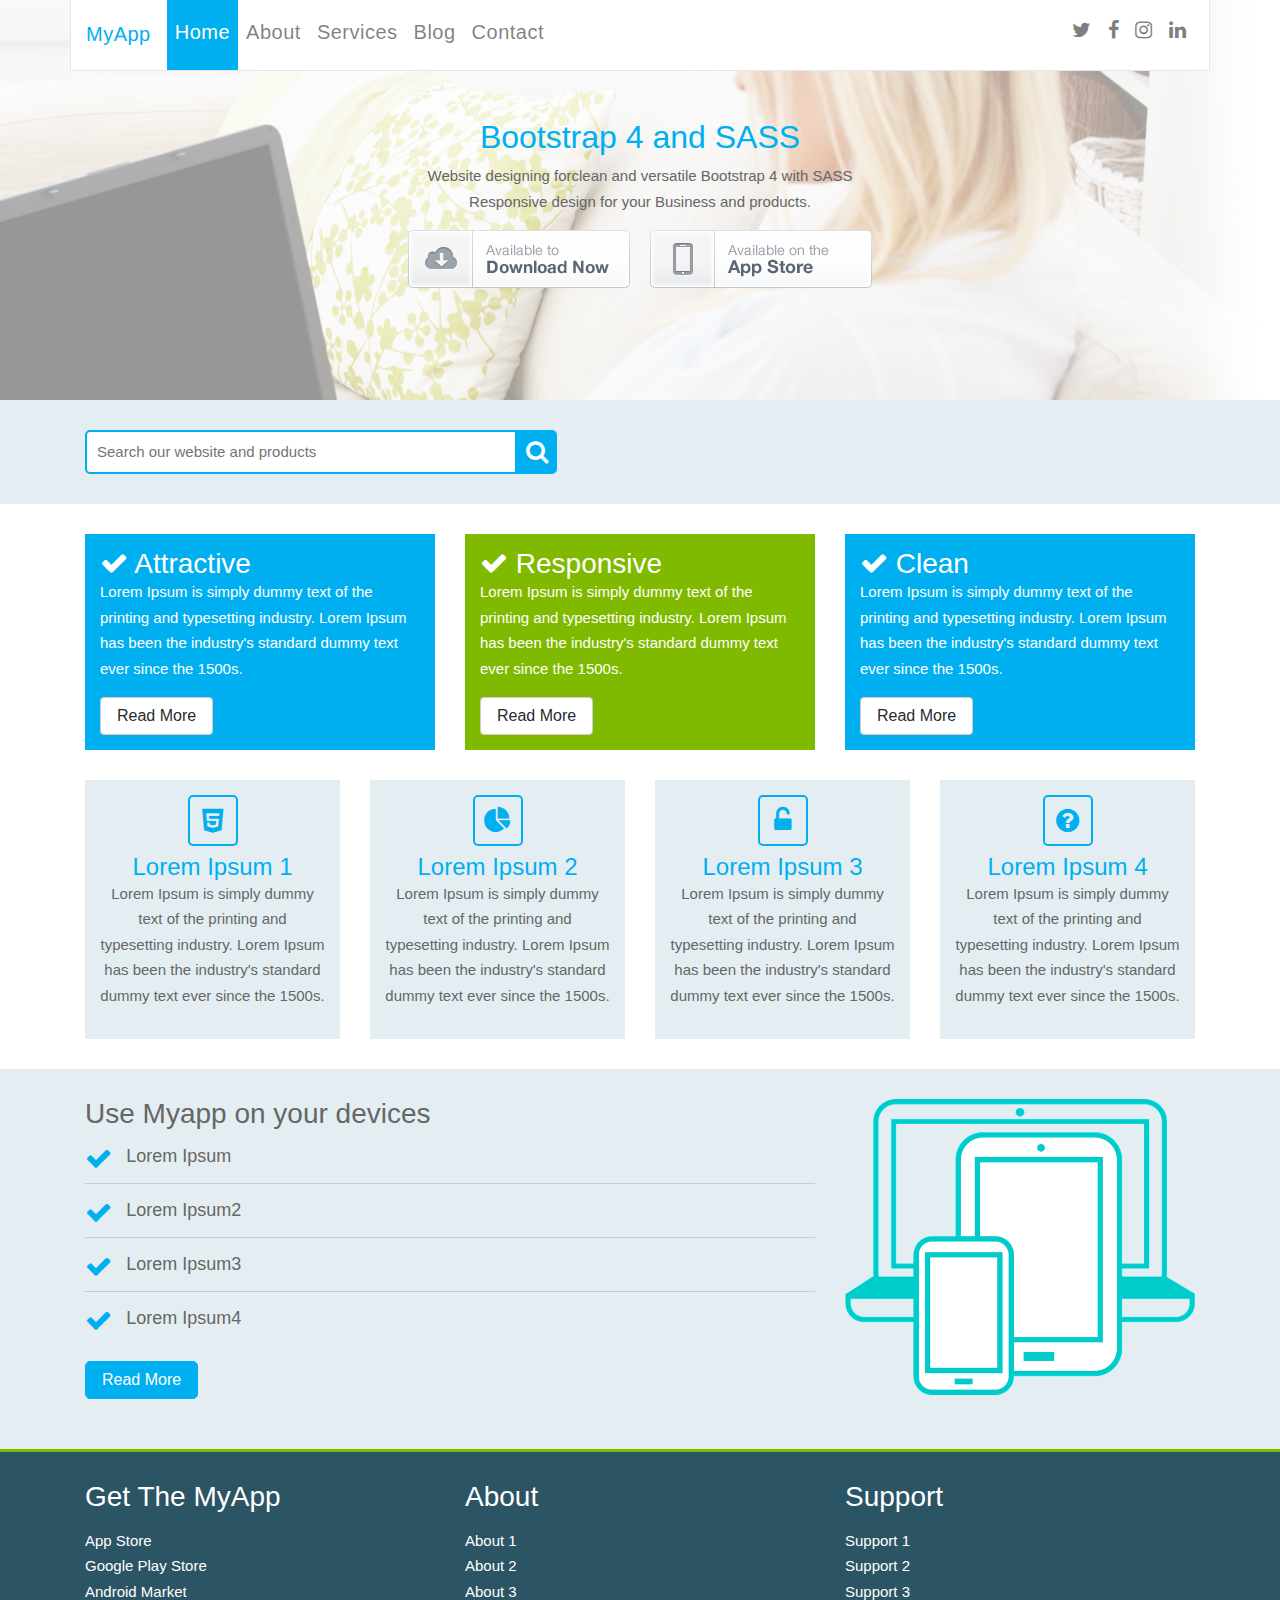
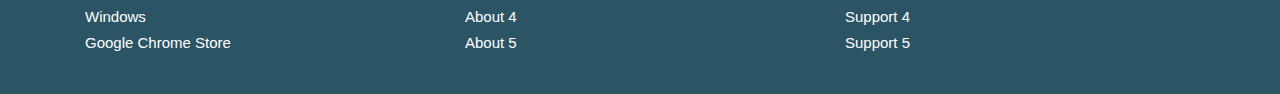
<file: index.html>
<!DOCTYPE html>
<html lang="en">
<head>
    <meta charset="UTF-8">
    <title>MyApp</title>
    <link rel="stylesheet" href="css/bootstrap.min.css">
    <link rel="stylesheet" href="css/font-awesome.css">
    <link rel="stylesheet" href="css/app.css">
</head>
<body>
    <header>
        <nav class="navbar navbar-toggleable-md navbar-light bg-faded fixed-top">
            <div class="container">
                <button class="navbar-toggler navbar-toggler-right" type="button" data-toggle="collapse" data-target="#navbarTogglerDemo02" aria-controls="navbarTogglerDemo02" aria-expanded="false" aria-label="Toggle navigation">
                    <span class="navbar-toggler-icon"></span>
                </button>
                <h1 class="navbar-brand"><a href="index.html">MyApp</a></h1>
                <div class="collapse navbar-collapse" id="navbarTogglerDemo02">
                    <ul class="navbar-nav mr-auto mt-2 mt-md-0">
                      <li class="nav-item active">
                        <a class="nav-link" href="index.html">Home</a>
                      </li>
                      <li class="nav-item">
                        <a class="nav-link" href="about.html">About</a>
                      </li>
                      <li class="nav-item">
                        <a class="nav-link" href="services.html">Services</a>
                      </li>
                      <li class="nav-item">
                        <a class="nav-link" href="blog.html">Blog</a>
                      </li>
                      <li class="nav-item">
                        <a class="nav-link" href="contact.html">Contact</a>
                      </li>
                    </ul>
                    <ul class="nav navbar-nav navbar-sub pull-right-md social-icons">
                        <li class="nav-item social-icon">
                            <a class="nav-link" href="#"><i class="fa fa-twitter" aria-hidden="true"></i></a>
                        </li>
                        <li class="nav-item social-icon">
                            <a class="nav-link" href="#"><i class="fa fa-facebook" aria-hidden="true"></i></a>
                        </li>
                        <li class="nav-item social-icon">
                            <a class="nav-link" href="#"><i class="fa fa-instagram" aria-hidden="true"></i></a>
                        </li>
                        <li class="nav-item social-icon">
                            <a class="nav-link" href="#"><i class="fa fa-linkedin" aria-hidden="true"></i></a>
                        </li>
                    </ul>
                  </div>
            </div>
        </nav>
    </header>
    
    <section class="banner-section">
        <div class="container banner-content text-center">
            <h2 class="mb-2">Bootstrap 4 and SASS</h2>
            <p>Website designing forclean and versatile Bootstrap 4 with SASS<br/>
               Responsive design for your Business and products.
            </p>
            <div class="download">
                <a href="#" class="mr-3"><img src="img/download-btn.png" alt="download"></a>
                <a href="#"><img src="img/download-btn-appstore.png" alt="download"></a>
            </div>
        </div>
    </section>
    
    <section class="search section-light">
        <div class="container">
            <div class="row">
                <div class="col-xs-12 col-md-9 col-lg-6">
                    <form class="search-form">
                        <input type="search" placeholder="Search our website and products" class="form-element-border br-t-l" /><button type="submit" value=" " class="text-center form-element-border br-b-r"><i class="fa fa-search fa-3" aria-hidden="true"></i></button>
                    </form>
                </div>
                <div class="col-xs-12 col-md-3 col-lg-6">
                </div>
            </div>
        </div>
    </section>
    
    <section class="features">
        <div class="container">
            <div class="row">
                <div class="col-md-4">
                    <div class="block block-primary">
                        <h3><i class="fa fa-check" aria-hidden="true"></i> Attractive</h3>
                        <p>Lorem Ipsum is simply dummy text of the printing and typesetting industry. Lorem Ipsum has been the industry's standard dummy text ever since the 1500s.</p>
                        <a href="#" class="btn btn-secondary">Read More</a>
                    </div>
                </div>
                <div class="col-md-4">
                    <div class="block block-secondary">
                        <h3><i class="fa fa-check" aria-hidden="true"></i> Responsive</h3>
                        <p>Lorem Ipsum is simply dummy text of the printing and typesetting industry. Lorem Ipsum has been the industry's standard dummy text ever since the 1500s.</p>
                        <a href="#" class="btn btn-secondary">Read More</a>
                    </div>
                </div>
                <div class="col-md-4">
                    <div class="block block-primary">
                        <h3><i class="fa fa-check" aria-hidden="true"></i> Clean</h3>
                        <p>Lorem Ipsum is simply dummy text of the printing and typesetting industry. Lorem Ipsum has been the industry's standard dummy text ever since the 1500s.</p>
                        <a href="#" class="btn btn-secondary">Read More</a>
                    </div>
                </div>
            </div>
        </div>
    </section>
    
    <section class="features text-center no-pad-top">
        <div class="container">
            <div class="row">
                <div class="col-md-6 col-lg-3">
                   <div class="block block-light">
                        <i class="fa fa-html5 fa-primary fa-rounded fa-4 mb-2" aria-hidden="true"></i>
                        <h4 class="heading-primary">Lorem Ipsum 1</h4>
                        <p>Lorem Ipsum is simply dummy text of the printing and typesetting industry. Lorem Ipsum has been the industry's standard dummy text ever since the 1500s.</p>
                    </div>
                </div>
                <div class="col-md-6 col-lg-3">
                   <div class="block block-light">
                        <i class="fa fa-pie-chart fa-primary fa-rounded fa-4 mb-2" aria-hidden="true"></i>
                        <h4 class="heading-primary">Lorem Ipsum 2</h4>
                        <p>Lorem Ipsum is simply dummy text of the printing and typesetting industry. Lorem Ipsum has been the industry's standard dummy text ever since the 1500s.</p>
                    </div>
                </div>
                <div class="col-md-6 col-lg-3">
                   <div class="block block-light">
                        <i class="fa fa-unlock-alt fa-primary fa-rounded fa-4 mb-2" aria-hidden="true"></i>
                        <h4 class="heading-primary">Lorem Ipsum 3</h4>
                        <p>Lorem Ipsum is simply dummy text of the printing and typesetting industry. Lorem Ipsum has been the industry's standard dummy text ever since the 1500s.</p>
                    </div>
                </div>
                <div class="col-md-6 col-lg-3">
                   <div class="block block-light">
                        <i class="fa fa-question-circle fa-primary fa-rounded fa-4 mb-2" aria-hidden="true"></i>
                        <h4 class="heading-primary">Lorem Ipsum 4</h4>
                        <p>Lorem Ipsum is simply dummy text of the printing and typesetting industry. Lorem Ipsum has been the industry's standard dummy text ever since the 1500s.</p>
                    </div>
                </div>
            </div>
        </div>
    </section>
    
    <section class="section-light extra-pad">
        <div class="container">
            <div class="row">
                <div class="col-md-8 mb-5 mb-md-0 featured-list">
                    <h3>Use Myapp on your devices</h3>
                    <ul class="list list-feature mb-3">
                        <li><i class="fa fa-check fa-primary fa-4" aria-hidden="true"></i> <span>Lorem Ipsum</span></li>
                        <li><i class="fa fa-check fa-primary fa-4" aria-hidden="true"></i> <span>Lorem Ipsum2</span></li>
                        <li><i class="fa fa-check fa-primary fa-4" aria-hidden="true"></i> <span>Lorem Ipsum3</span></li>
                        <li><i class="fa fa-check fa-primary fa-4" aria-hidden="true"></i> <span>Lorem Ipsum4</span></li>
                    </ul>
                    <a href="#" class="btn btn-primary">Read More</a>
                </div>
                <div class="col-md-4 text-center">
                    <span><img src="img/responsive-devices.png" alt="all devices" class="img-fluid device"></span>
                </div>
            </div>
        </div>
    </section>
    
    <footer class="section-dark">
        <div class="container">
            <div class="row">
                <div class="col-md-4 mb-4">
                    <h3 class="footer-heading">Get the MyApp</h3>
                    <ul class="footer-list">
                        <li><a href="#">App store</a></li>
                        <li><a href="#">Google play store</a></li>
                        <li><a href="#">Android Market</a></li>
                        <li><a href="#">Windows</a></li>
                        <li><a href="#">Google Chrome store</a></li>
                    </ul>
                </div>
                <div class="col-md-4 mb-4">
                    <h3 class="footer-heading">About</h3>
                    <ul class="footer-list">
                        <li><a href="#">About 1</a></li>
                        <li><a href="#">About 2</a></li>
                        <li><a href="#">About 3</a></li>
                        <li><a href="#">About 4</a></li>
                        <li><a href="#">About 5</a></li>
                    </ul>
                </div>
                <div class="col-md-4 mb-3">
                    <h3 class="footer-heading">Support</h3>
                    <ul class="footer-list">
                        <li><a href="#">Support 1</a></li>
                        <li><a href="#">Support 2</a></li>
                        <li><a href="#">Support 3</a></li>
                        <li><a href="#">Support 4</a></li>
                        <li><a href="#">Support 5</a></li>
                    </ul>
                </div>
            </div>
        </div>
    </footer>
    
    <script src="https://code.jquery.com/jquery-3.2.1.slim.min.js"></script>
    <script src="js/popper.min.js"></script>
    <script src="js/bootstrap.min.js"></script>
</body>
</html>
</file>
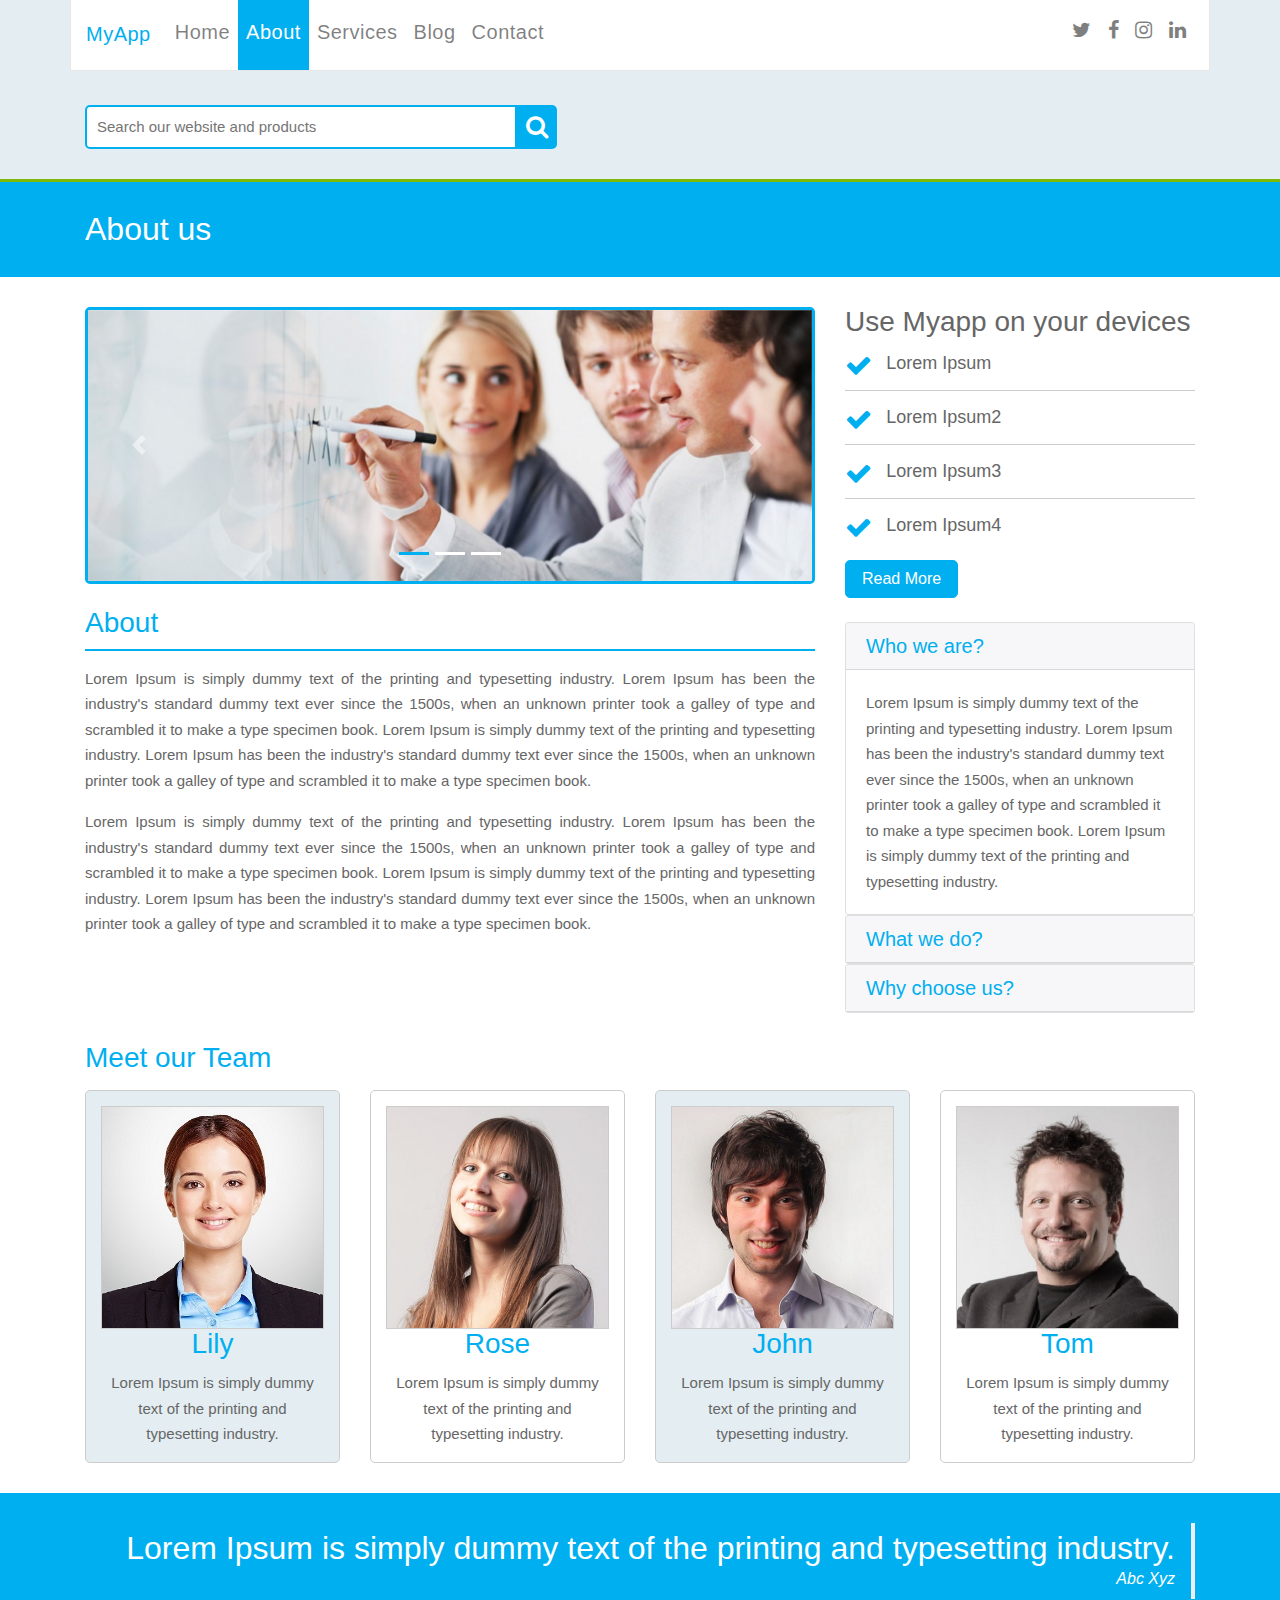
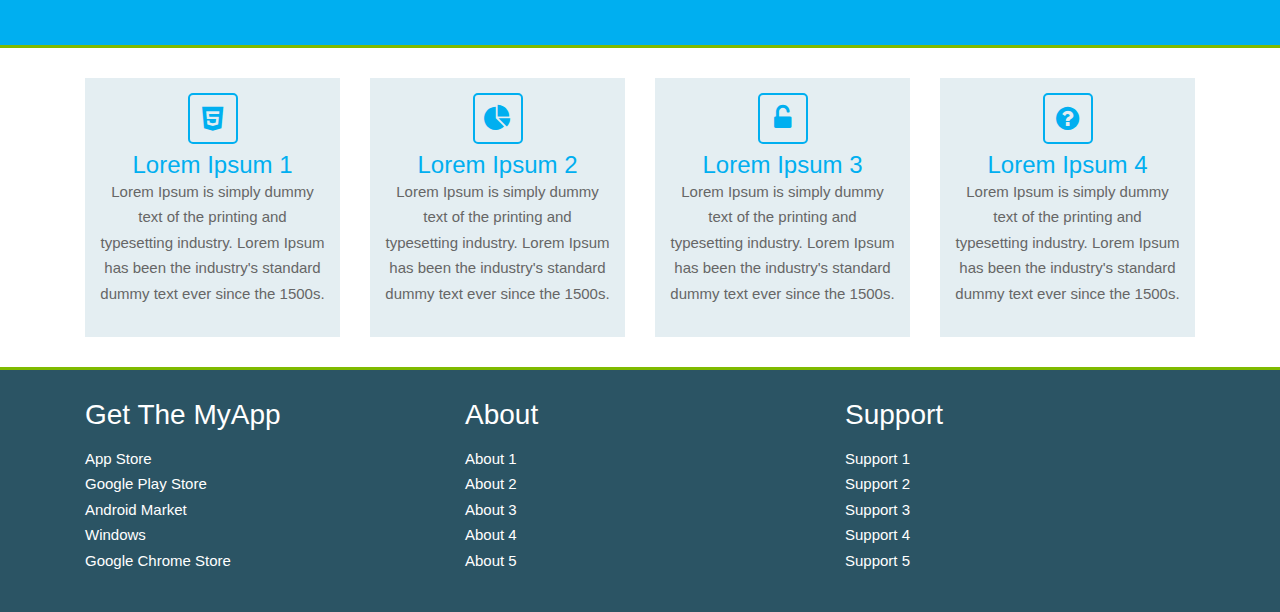
<file: about.html>
<!DOCTYPE html>
<html lang="en">
<head>
    <meta charset="UTF-8">
    <title>MyApp-About</title>
    <link rel="stylesheet" href="css/bootstrap.min.css">
    <link rel="stylesheet" href="css/font-awesome.css">
    <link rel="stylesheet" href="css/app.css">
</head>
<body>
    <header>
        <nav class="navbar navbar-toggleable-md navbar-light fixed-top">
            <div class="container">
                <button class="navbar-toggler navbar-toggler-right" type="button" data-toggle="collapse" data-target="#navbarTogglerDemo02" aria-controls="navbarTogglerDemo02" aria-expanded="false" aria-label="Toggle navigation">
                    <span class="navbar-toggler-icon"></span>
                </button>
                <h1 class="navbar-brand"><a href="index.html">MyApp</a></h1>
                <div class="collapse navbar-collapse" id="navbarTogglerDemo02">
                    <ul class="navbar-nav mr-auto">
                      <li class="nav-item">
                        <a class="nav-link" href="index.html">Home</a>
                      </li>
                      <li class="nav-item active">
                        <a class="nav-link" href="about.html">About</a>
                      </li>
                      <li class="nav-item">
                        <a class="nav-link" href="services.html">Services</a>
                      </li>
                      <li class="nav-item">
                        <a class="nav-link" href="blog.html">Blog</a>
                      </li>
                      <li class="nav-item">
                        <a class="nav-link" href="contact.html">Contact</a>
                      </li>
                    </ul>
                    <ul class="nav navbar-nav navbar-sub pull-right-md social-icons">
                        <li class="nav-item social-icon">
                            <a class="nav-link social-link" href="#"><i class="fa fa-twitter" aria-hidden="true"></i></a>
                        </li>
                        <li class="nav-item social-icon">
                            <a class="nav-link social-link" href="#"><i class="fa fa-facebook" aria-hidden="true"></i></a>
                        </li>
                        <li class="nav-item social-icon">
                            <a class="nav-link social-link" href="#"><i class="fa fa-instagram" aria-hidden="true"></i></a>
                        </li>
                        <li class="nav-item social-icon">
                            <a class="nav-link social-link" href="#"><i class="fa fa-linkedin" aria-hidden="true"></i></a>
                        </li>
                    </ul>
                  </div>
            </div>
        </nav>
    </header>
    
    <section class="search section-light push-down">
        <div class="container">
            <div class="row">
                <div class="col-xs-12 col-md-9 col-lg-6">
                    <form class="search-form">
                        <input type="search" placeholder="Search our website and products" class="form-element-border br-t-l" /><button type="submit" value=" " class="text-center form-element-border br-b-r"><i class="fa fa-search fa-3" aria-hidden="true"></i></button>
                    </form>
                </div>
                <div class="col-xs-12 col-md-3 col-lg-6">
                </div>
            </div>
        </div>
    </section>
    
    <section class="main-page-heading section-primary-top-border">
        <div class="container">
            <div class="row">
                <div class="col-md-12">
                    <h2 class="page-heading">About us</h2>
                </div>
            </div>
        </div>
    </section>
    
    <section class="page-details no-pad-bottom">
        <div class="container">
            <div class="row">
                <div class="col-xs-12 col-lg-8 mb-2">
                    <div id="carouselExampleIndicators" class="carousel slide mb-4" data-ride="carousel">
                      <ol class="carousel-indicators">
                        <li data-target="#carouselExampleIndicators" data-slide-to="0" class="active"></li>
                        <li data-target="#carouselExampleIndicators" data-slide-to="1"></li>
                        <li data-target="#carouselExampleIndicators" data-slide-to="2"></li>
                      </ol>
                      <div class="carousel-inner" role="listbox">
                        <div class="carousel-item active">
                          <img class="d-block img-fluid" src="img/slide1.jpg" alt="First slide">
                        </div>
                        <div class="carousel-item">
                          <img class="d-block img-fluid" src="img/slide2.jpg" alt="Second slide">
                        </div>
                        <div class="carousel-item">
                          <img class="d-block img-fluid" src="img/slide3.jpg" alt="Third slide">
                        </div>
                      </div>
                      <a class="carousel-control-prev" href="#carouselExampleIndicators" role="button" data-slide="prev">
                        <span class="carousel-control-prev-icon" aria-hidden="true"></span>
                        <span class="sr-only">Previous</span>
                      </a>
                      <a class="carousel-control-next" href="#carouselExampleIndicators" role="button" data-slide="next">
                        <span class="carousel-control-next-icon" aria-hidden="true"></span>
                        <span class="sr-only">Next</span>
                      </a>
                    </div>
                    
                    <h3 class="content-heading">About</h3>
                    <p class="text-justify">Lorem Ipsum is simply dummy text of the printing and typesetting industry. Lorem Ipsum has been the industry's standard dummy text ever since the 1500s, when an unknown printer took a galley of type and scrambled it to make a type specimen book. Lorem Ipsum is simply dummy text of the printing and typesetting industry. Lorem Ipsum has been the industry's standard dummy text ever since the 1500s, when an unknown printer took a galley of type and scrambled it to make a type specimen book.</p>
                    <p class="text-justify">Lorem Ipsum is simply dummy text of the printing and typesetting industry. Lorem Ipsum has been the industry's standard dummy text ever since the 1500s, when an unknown printer took a galley of type and scrambled it to make a type specimen book. Lorem Ipsum is simply dummy text of the printing and typesetting industry. Lorem Ipsum has been the industry's standard dummy text ever since the 1500s, when an unknown printer took a galley of type and scrambled it to make a type specimen book.</p>
                    
                </div>
                <div class="col-xs-12 col-lg-4">
                   <div class="featured-list mb-4">
                    <h3>Use Myapp on your devices</h3>
                    <ul class="list list-feature mb-2">
                        <li><i class="fa fa-check fa-primary fa-4" aria-hidden="true"></i> <span>Lorem Ipsum</span></li>
                        <li><i class="fa fa-check fa-primary fa-4" aria-hidden="true"></i> <span>Lorem Ipsum2</span></li>
                        <li><i class="fa fa-check fa-primary fa-4" aria-hidden="true"></i> <span>Lorem Ipsum3</span></li>
                        <li class="no-pad-bottom"><i class="fa fa-check fa-primary fa-4" aria-hidden="true"></i> <span>Lorem Ipsum4</span></li>
                    </ul>
                    <a href="#" class="btn btn-primary">Read More</a>
                    </div>
                    
                    <div id="accordion" role="tablist" aria-multiselectable="true">
                      <div class="card">
                        <div class="card-header" role="tab" id="headingOne">
                          <h5 class="mb-0">
                            <a data-toggle="collapse" data-parent="#accordion" href="#collapseOne" aria-expanded="true" aria-controls="collapseOne" class="primary-link">
                              Who we are?
                            </a>
                          </h5>
                        </div>

                        <div id="collapseOne" class="collapse show" role="tabpanel" aria-labelledby="headingOne">
                          <div class="card-block">Lorem Ipsum is simply dummy text of the printing and typesetting industry. Lorem Ipsum has been the industry's standard dummy text ever since the 1500s, when an unknown printer took a galley of type and scrambled it to make a type specimen book. Lorem Ipsum is simply dummy text of the printing and typesetting industry.</div>
                        </div>
                      </div>
                      <div class="card">
                        <div class="card-header" role="tab" id="headingTwo">
                          <h5 class="mb-0">
                            <a class="collapsed primary-link" data-toggle="collapse" data-parent="#accordion" href="#collapseTwo" aria-expanded="false" aria-controls="collapseTwo">
                              What we do?
                            </a>
                          </h5>
                        </div>
                        <div id="collapseTwo" class="collapse" role="tabpanel" aria-labelledby="headingTwo">
                          <div class="card-block">Lorem Ipsum is simply dummy text of the printing and typesetting industry. Lorem Ipsum has been the industry's standard dummy text ever since the 1500s, when an unknown printer took a galley of type and scrambled it to make a type specimen book. Lorem Ipsum is simply dummy text of the printing and typesetting industry.</div>
                        </div>
                      </div>
                      <div class="card">
                        <div class="card-header" role="tab" id="headingThree">
                          <h5 class="mb-0">
                            <a class="collapsed primary-link" data-toggle="collapse" data-parent="#accordion" href="#collapseThree" aria-expanded="false" aria-controls="collapseThree">
                              Why choose us?
                            </a>
                          </h5>
                        </div>
                        <div id="collapseThree" class="collapse" role="tabpanel" aria-labelledby="headingThree">
                          <div class="card-block">Lorem Ipsum is simply dummy text of the printing and typesetting industry. Lorem Ipsum has been the industry's standard dummy text ever since the 1500s, when an unknown printer took a galley of type and scrambled it to make a type specimen book. Lorem Ipsum is simply dummy text of the printing and typesetting industry.</div>
                        </div>
                      </div>
                    </div>
                    
                </div>
            </div>
        </div>
    </section>
    
    <section class="team-section">
        <div class="container">
            <div class="row">
                <h3 class="heading-primary col-md-12 mb-3">Meet our Team</h3>
                <div class="col-sm-6 col-md-6 col-lg-3 text-center">
                    <div class="block block-image block-light">
                        <img class="img-fluid" src="img/team1.jpg" alt="team member">
                        <h3 class="heading-primary">Lily</h3>
                        <p class="no-mar-bottom">Lorem Ipsum is simply dummy text of the printing and typesetting industry.</p>
                    </div>
                </div>
                <div class="col-sm-6 col-lg-3 text-center">
                    <div class="block block-image block">
                        <img class="img-fluid" src="img/team2.jpg" alt="team member">
                        <h3 class="heading-primary">Rose</h3>
                        <p class="no-mar-bottom">Lorem Ipsum is simply dummy text of the printing and typesetting industry.</p>
                    </div>
                </div>
                <div class="col-sm-6 col-lg-3 text-center">
                    <div class="block block-image block-light">
                        <img class="img-fluid" src="img/team3.jpg" alt="team member">
                        <h3 class="heading-primary">John</h3>
                        <p class="no-mar-bottom">Lorem Ipsum is simply dummy text of the printing and typesetting industry.</p>
                    </div>
                </div>
                <div class="col-sm-6 col-lg-3 text-center">
                    <div class="block block-image block">
                        <img class="img-fluid" src="img/team4.jpg" alt="team member">
                        <h3 class="heading-primary">Tom</h3>
                        <p class="no-mar-bottom">Lorem Ipsum is simply dummy text of the printing and typesetting industry.</p>
                    </div>
                </div>
            </div>
        </div>
    </section>
    
    <section class="testimonial section-primary-bottom-border">
        <div class="container">
            <div class="row">
                <div class="col-md-12">
                    <blockquote class="blockquote blockquote-reverse">
                      <h2 class="mb-0">Lorem Ipsum is simply dummy text of the printing and typesetting industry.</h2>
                      <footer class="blockquote-footer"><cite title="Source Title">Abc Xyz</cite></footer>
                    </blockquote>
                </div>
            </div>
        </div>
    </section>
    
    <section class="features text-center">
        <div class="container">
            <div class="row">
                <div class="col-md-6 col-lg-3">
                   <div class="block block-light">
                        <i class="fa fa-html5 fa-primary fa-rounded fa-4 mb-2" aria-hidden="true"></i>
                        <h4 class="heading-primary">Lorem Ipsum 1</h4>
                        <p>Lorem Ipsum is simply dummy text of the printing and typesetting industry. Lorem Ipsum has been the industry's standard dummy text ever since the 1500s.</p>
                    </div>
                </div>
                <div class="col-md-6 col-lg-3">
                   <div class="block block-light">
                        <i class="fa fa-pie-chart fa-primary fa-rounded fa-4 mb-2" aria-hidden="true"></i>
                        <h4 class="heading-primary">Lorem Ipsum 2</h4>
                        <p>Lorem Ipsum is simply dummy text of the printing and typesetting industry. Lorem Ipsum has been the industry's standard dummy text ever since the 1500s.</p>
                    </div>
                </div>
                <div class="col-md-6 col-lg-3">
                   <div class="block block-light">
                        <i class="fa fa-unlock-alt fa-primary fa-rounded fa-4 mb-2" aria-hidden="true"></i>
                        <h4 class="heading-primary">Lorem Ipsum 3</h4>
                        <p>Lorem Ipsum is simply dummy text of the printing and typesetting industry. Lorem Ipsum has been the industry's standard dummy text ever since the 1500s.</p>
                    </div>
                </div>
                <div class="col-md-6 col-lg-3">
                   <div class="block block-light">
                        <i class="fa fa-question-circle fa-primary fa-rounded fa-4 mb-2" aria-hidden="true"></i>
                        <h4 class="heading-primary">Lorem Ipsum 4</h4>
                        <p>Lorem Ipsum is simply dummy text of the printing and typesetting industry. Lorem Ipsum has been the industry's standard dummy text ever since the 1500s.</p>
                    </div>
                </div>
            </div>
        </div>
    </section>
    
    <footer class="section-dark">
        <div class="container">
            <div class="row">
                <div class="col-md-4 mb-4">
                    <h3 class="footer-heading">Get the MyApp</h3>
                    <ul class="footer-list">
                        <li><a href="#">App store</a></li>
                        <li><a href="#">Google play store</a></li>
                        <li><a href="#">Android Market</a></li>
                        <li><a href="#">Windows</a></li>
                        <li><a href="#">Google Chrome store</a></li>
                    </ul>
                </div>
                <div class="col-md-4 mb-4">
                    <h3 class="footer-heading">About</h3>
                    <ul class="footer-list">
                        <li><a href="#">About 1</a></li>
                        <li><a href="#">About 2</a></li>
                        <li><a href="#">About 3</a></li>
                        <li><a href="#">About 4</a></li>
                        <li><a href="#">About 5</a></li>
                    </ul>
                </div>
                <div class="col-md-4 mb-3">
                    <h3 class="footer-heading">Support</h3>
                    <ul class="footer-list">
                        <li><a href="#">Support 1</a></li>
                        <li><a href="#">Support 2</a></li>
                        <li><a href="#">Support 3</a></li>
                        <li><a href="#">Support 4</a></li>
                        <li><a href="#">Support 5</a></li>
                    </ul>
                </div>
            </div>
        </div>
    </footer>
    
    <script src="https://code.jquery.com/jquery-3.2.1.slim.min.js"></script>
    <script src="js/popper.min.js"></script>
    <script src="js/bootstrap.min.js"></script>
</body>
</html>
</file>
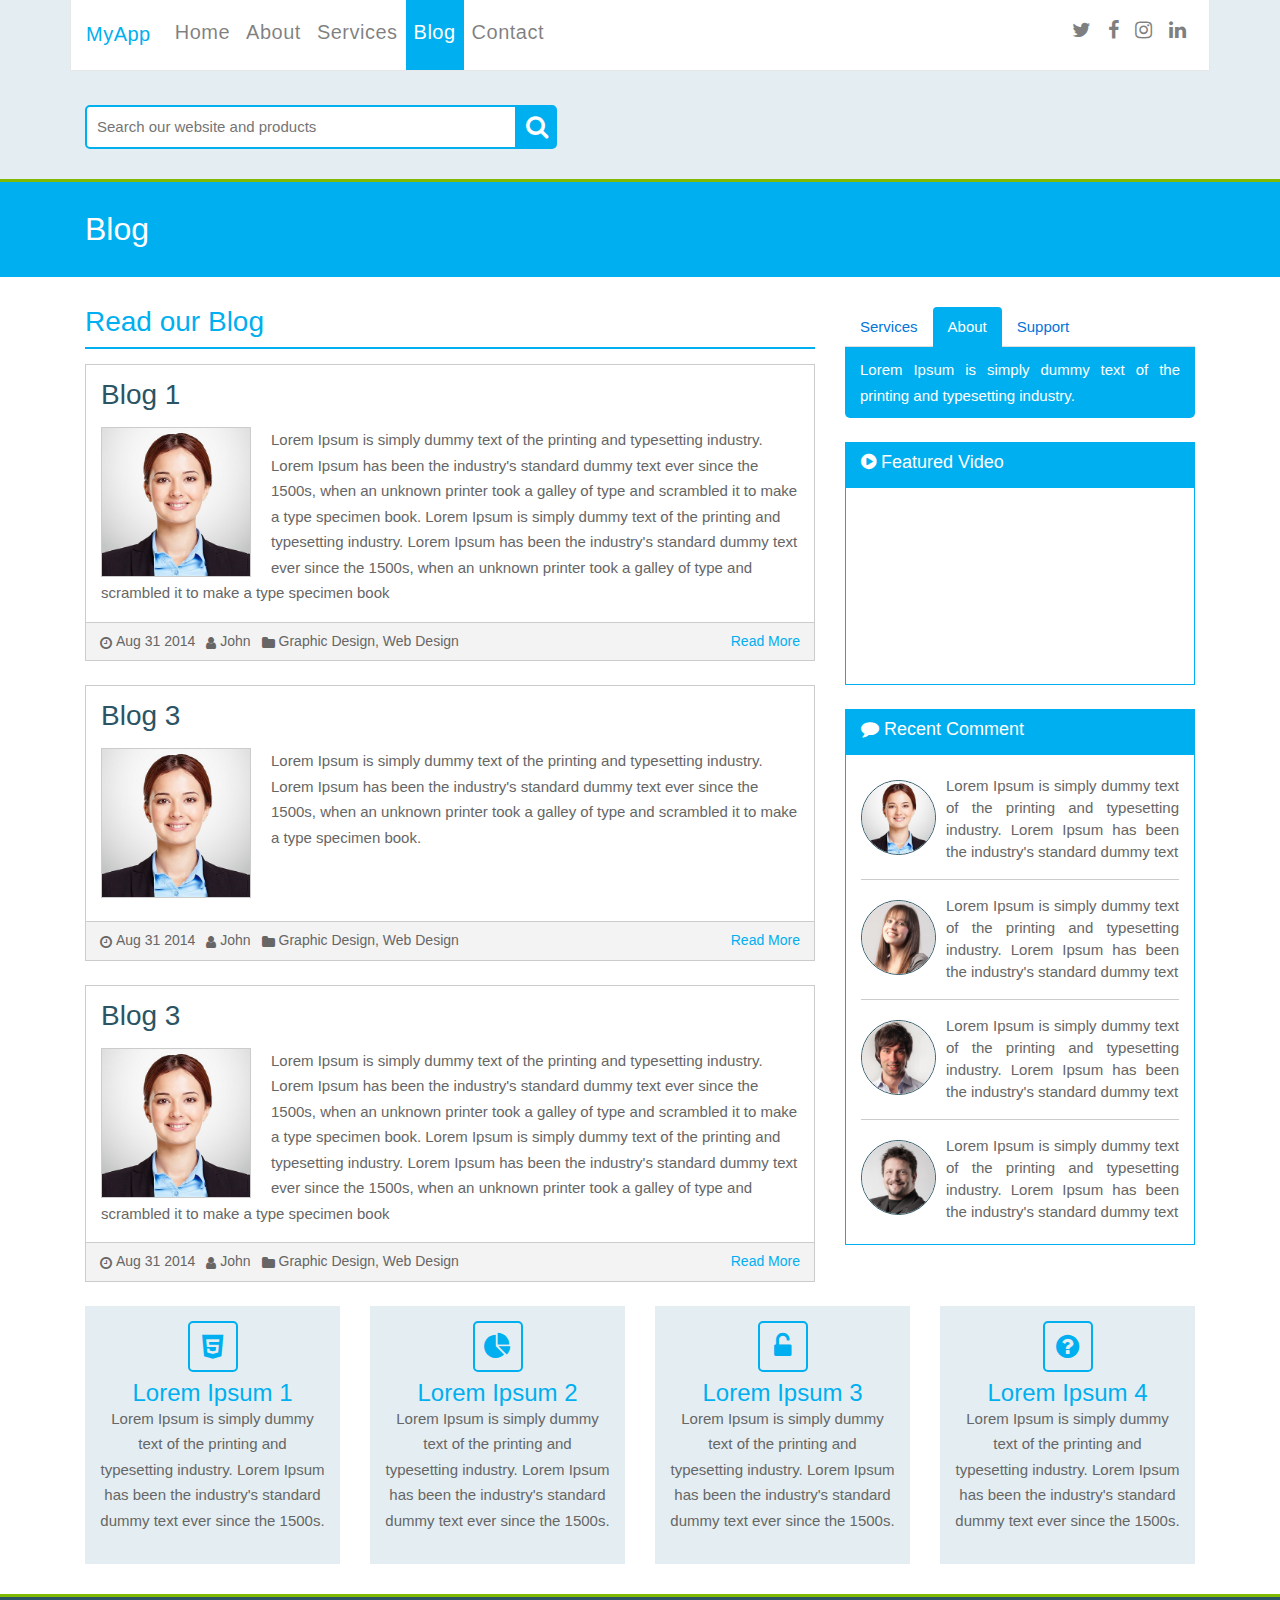
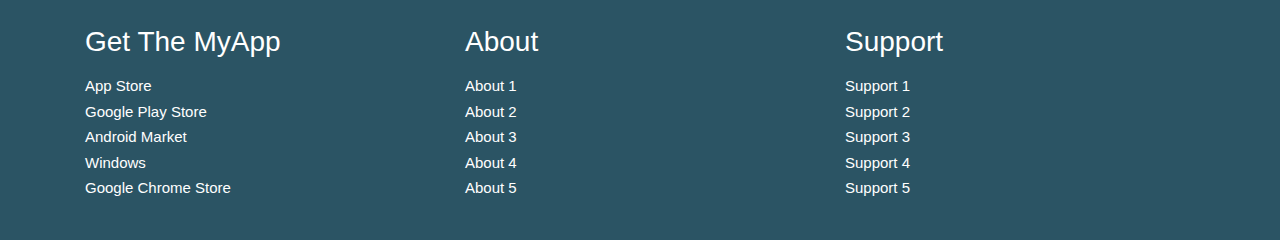
<file: blog.html>
<!DOCTYPE html>
<html lang="en">
<head>
    <meta charset="UTF-8">
    <title>MyApp-Blog</title>
    <link rel="stylesheet" href="css/bootstrap.min.css">
    <link rel="stylesheet" href="css/font-awesome.css">
    <link rel="stylesheet" href="css/app.css">
</head>
<body>
    <header>
        <nav class="navbar navbar-toggleable-md navbar-light bg-faded fixed-top">
            <div class="container">
                <button class="navbar-toggler navbar-toggler-right" type="button" data-toggle="collapse" data-target="#navbarTogglerDemo02" aria-controls="navbarTogglerDemo02" aria-expanded="false" aria-label="Toggle navigation">
                    <span class="navbar-toggler-icon"></span>
                </button>
                <h1 class="navbar-brand"><a href="index.html">MyApp</a></h1>
                <div class="collapse navbar-collapse" id="navbarTogglerDemo02">
                    <ul class="navbar-nav mr-auto mt-2 mt-md-0">
                      <li class="nav-item">
                        <a class="nav-link" href="index.html">Home</a>
                      </li>
                      <li class="nav-item">
                        <a class="nav-link" href="about.html">About</a>
                      </li>
                      <li class="nav-item">
                        <a class="nav-link" href="services.html">Services</a>
                      </li>
                      <li class="nav-item active">
                        <a class="nav-link" href="blog.html">Blog</a>
                      </li>
                      <li class="nav-item">
                        <a class="nav-link" href="contact.html">Contact</a>
                      </li>
                    </ul>
                    <ul class="nav navbar-nav navbar-sub pull-right-md social-icons">
                        <li class="nav-item social-icon">
                            <a class="nav-link" href="#"><i class="fa fa-twitter" aria-hidden="true"></i></a>
                        </li>
                        <li class="nav-item social-icon">
                            <a class="nav-link" href="#"><i class="fa fa-facebook" aria-hidden="true"></i></a>
                        </li>
                        <li class="nav-item social-icon">
                            <a class="nav-link" href="#"><i class="fa fa-instagram" aria-hidden="true"></i></a>
                        </li>
                        <li class="nav-item social-icon">
                            <a class="nav-link" href="#"><i class="fa fa-linkedin" aria-hidden="true"></i></a>
                        </li>
                    </ul>
                  </div>
            </div>
        </nav>
    </header>
    
    <section class="search section-light push-down">
        <div class="container">
            <div class="row">
                <div class="col-xs-12 col-md-9 col-lg-6">
                    <form class="search-form">
                        <input type="search" placeholder="Search our website and products" class="form-element-border br-t-l" /><button type="submit" value=" " class="text-center form-element-border br-b-r"><i class="fa fa-search fa-3" aria-hidden="true"></i></button>
                    </form>
                </div>
                <div class="col-xs-12 col-md-3 col-lg-6">
                </div>
            </div>
        </div>
    </section>
    
    <section class="main-page-heading section-primary-top-border">
        <div class="container">
            <div class="row">
                <div class="col-md-12">
                    <h2 class="page-heading">Blog</h2>
                </div>
            </div>
        </div>
    </section>
    
    <section class="page-details no-pad-bottom">
        <div class="container">
            <div class="row">
                <div class="col-xs-12 col-lg-8">                    
                    <h3 class="content-heading">Read our Blog</h3>
                    <div class="block-blog mb-4">
                        <div class="blog-post">
                            <h3 class="blog-heading heading-dark mb-3">Blog 1</h3>
                            <img class="blog-img" src="img/team1.jpg" alt="blog image">
                            <p>Lorem Ipsum is simply dummy text of the printing and typesetting industry. Lorem Ipsum has been the industry's standard dummy text ever since the 1500s, when an unknown printer took a galley of type and scrambled it to make a type specimen book. Lorem Ipsum is simply dummy text of the printing and typesetting industry. Lorem Ipsum has been the industry's standard dummy text ever since the 1500s, when an unknown printer took a galley of type and scrambled it to make a type specimen book</p>
                        </div>
                        <div class="post-meta">
                            <span><i class="fa fa-clock-o" aria-hidden="true"></i>Aug 31 2014</span>
                            <span><i class="fa fa-user" aria-hidden="true"></i>John</span>
                            <span><i class="fa fa-folder" aria-hidden="true"></i>Graphic Design, Web Design</span>
                            <a href="#" class="float-right anchor-primary">Read More</a>
                        </div>
                    </div>
                    <div class="block-blog mb-4">
                        <div class="blog-post">
                            <h3 class="blog-heading heading-dark mb-3">Blog 3</h3>
                            <img class="blog-img" src="img/team1.jpg" alt="blog image">
                            <p>Lorem Ipsum is simply dummy text of the printing and typesetting industry. Lorem Ipsum has been the industry's standard dummy text ever since the 1500s, when an unknown printer took a galley of type and scrambled it to make a type specimen book.</p>
                        </div>
                        <div class="post-meta">
                            <span><i class="fa fa-clock-o" aria-hidden="true"></i>Aug 31 2014</span>
                            <span><i class="fa fa-user" aria-hidden="true"></i>John</span>
                            <span><i class="fa fa-folder" aria-hidden="true"></i>Graphic Design, Web Design</span>
                            <a href="#" class="float-right anchor-primary">Read More</a>
                        </div>
                    </div>
                    <div class="block-blog mb-4">
                        <div class="blog-post">
                            <h3 class="blog-heading heading-dark mb-3">Blog 3</h3>
                            <img class="blog-img" src="img/team1.jpg" alt="blog image">
                            <p>Lorem Ipsum is simply dummy text of the printing and typesetting industry. Lorem Ipsum has been the industry's standard dummy text ever since the 1500s, when an unknown printer took a galley of type and scrambled it to make a type specimen book. Lorem Ipsum is simply dummy text of the printing and typesetting industry. Lorem Ipsum has been the industry's standard dummy text ever since the 1500s, when an unknown printer took a galley of type and scrambled it to make a type specimen book</p>
                        </div>
                        <div class="post-meta">
                            <span><i class="fa fa-clock-o" aria-hidden="true"></i>Aug 31 2014</span>
                            <span><i class="fa fa-user" aria-hidden="true"></i>John</span>
                            <span><i class="fa fa-folder" aria-hidden="true"></i>Graphic Design, Web Design</span>
                            <a href="#" class="float-right anchor-primary">Read More</a>
                        </div>
                    </div>                   
                </div>
                <div class="col-xs-12 col-lg-4">
                    <div class="tab-primary mb-4">
                        <ul class="nav nav-tabs" id="myTab" role="tablist">
                          <li class="nav-item">
                            <a class="nav-link" data-toggle="tab" href="#services" role="tab" aria-controls="services">Services</a>
                          </li>
                          <li class="nav-item">
                            <a class="nav-link active" data-toggle="tab" href="#about" role="tab" aria-controls="about">About</a>
                          </li>
                          <li class="nav-item">
                            <a class="nav-link" data-toggle="tab" href="#support" role="tab" aria-controls="support">Support</a>
                          </li>
                        </ul>

                        <div class="tab-content block-primary text-justify">
                          <div class="tab-pane active" id="services" role="tabpanel">
                              Lorem Ipsum is simply dummy text of the printing and typesetting industry.</div>
                          <div class="tab-pane" id="about" role="tabpanel">
                              when an unknown printer took a galley of type and scrambled it to make a type specimen book.</div>
                          <div class="tab-pane" id="support" role="tabpanel">
                              Lorem Ipsum is simply dummy text of the printing and typesetting industry.</div>
                        </div>
                    </div>
                    
                    <div class="block-primary-head mb-4">
                        <h3><i class="fa fa-play-circle" aria-hidden="true"></i> Featured Video</h3>
                        <div class="block-content no-pad">
                            <div class="embed-responsive embed-responsive-16by9">
                              <iframe class="embed-responsive-item" src="https://www.youtube.com/embed/C4z_9F6nfS8" allowfullscreen></iframe>
                            </div>
                        </div>
                    </div>
                    
                    <div class="comments block-primary-head mb-4">
                        <h3><i class="fa fa-comment" aria-hidden="true"></i> Recent Comment</h3>
                        <div class="block-content">
                            <ul class="list list-feature list-comment no-mar-bottom">
                                <li class="comment">
                                    <img class="img-fluid img-circle" src="img/team1.jpg" alt="user">
                                    <p>Lorem Ipsum is simply dummy text of the printing and typesetting industry. Lorem Ipsum has been the industry's standard dummy text</p>
                                </li>
                                <li class="comment">
                                    <img class="img-fluid img-circle" src="img/team2.jpg" alt="user">
                                    <p>Lorem Ipsum is simply dummy text of the printing and typesetting industry. Lorem Ipsum has been the industry's standard dummy text</p>
                                </li>
                                <li class="comment">
                                    <img class="img-fluid img-circle" src="img/team3.jpg" alt="user">
                                    <p>Lorem Ipsum is simply dummy text of the printing and typesetting industry. Lorem Ipsum has been the industry's standard dummy text</p>
                                </li>
                                <li class="comment">
                                    <img class="img-fluid img-circle" src="img/team4.jpg" alt="user">
                                    <p>Lorem Ipsum is simply dummy text of the printing and typesetting industry. Lorem Ipsum has been the industry's standard dummy text</p>
                                </li>
                            </ul>
                        </div>
                    </div>                    
                </div>
            </div>
        </div>
    </section>
    
    <section class="features text-center no-pad-top">
        <div class="container">
            <div class="row">
                <div class="col-md-6 col-lg-3">
                   <div class="block block-light">
                        <i class="fa fa-html5 fa-primary fa-rounded fa-4 mb-2" aria-hidden="true"></i>
                        <h4 class="heading-primary">Lorem Ipsum 1</h4>
                        <p>Lorem Ipsum is simply dummy text of the printing and typesetting industry. Lorem Ipsum has been the industry's standard dummy text ever since the 1500s.</p>
                    </div>
                </div>
                <div class="col-md-6 col-lg-3">
                   <div class="block block-light">
                        <i class="fa fa-pie-chart fa-primary fa-rounded fa-4 mb-2" aria-hidden="true"></i>
                        <h4 class="heading-primary">Lorem Ipsum 2</h4>
                        <p>Lorem Ipsum is simply dummy text of the printing and typesetting industry. Lorem Ipsum has been the industry's standard dummy text ever since the 1500s.</p>
                    </div>
                </div>
                <div class="col-md-6 col-lg-3">
                   <div class="block block-light">
                        <i class="fa fa-unlock-alt fa-primary fa-rounded fa-4 mb-2" aria-hidden="true"></i>
                        <h4 class="heading-primary">Lorem Ipsum 3</h4>
                        <p>Lorem Ipsum is simply dummy text of the printing and typesetting industry. Lorem Ipsum has been the industry's standard dummy text ever since the 1500s.</p>
                    </div>
                </div>
                <div class="col-md-6 col-lg-3">
                   <div class="block block-light">
                        <i class="fa fa-question-circle fa-primary fa-rounded fa-4 mb-2" aria-hidden="true"></i>
                        <h4 class="heading-primary">Lorem Ipsum 4</h4>
                        <p>Lorem Ipsum is simply dummy text of the printing and typesetting industry. Lorem Ipsum has been the industry's standard dummy text ever since the 1500s.</p>
                    </div>
                </div>
            </div>
        </div>
    </section>
    
    <footer class="section-dark">
        <div class="container">
            <div class="row">
                <div class="col-md-4 mb-4">
                    <h3 class="footer-heading">Get the MyApp</h3>
                    <ul class="footer-list">
                        <li><a href="#">App store</a></li>
                        <li><a href="#">Google play store</a></li>
                        <li><a href="#">Android Market</a></li>
                        <li><a href="#">Windows</a></li>
                        <li><a href="#">Google Chrome store</a></li>
                    </ul>
                </div>
                <div class="col-md-4 mb-4">
                    <h3 class="footer-heading">About</h3>
                    <ul class="footer-list">
                        <li><a href="#">About 1</a></li>
                        <li><a href="#">About 2</a></li>
                        <li><a href="#">About 3</a></li>
                        <li><a href="#">About 4</a></li>
                        <li><a href="#">About 5</a></li>
                    </ul>
                </div>
                <div class="col-md-4 mb-3">
                    <h3 class="footer-heading">Support</h3>
                    <ul class="footer-list">
                        <li><a href="#">Support 1</a></li>
                        <li><a href="#">Support 2</a></li>
                        <li><a href="#">Support 3</a></li>
                        <li><a href="#">Support 4</a></li>
                        <li><a href="#">Support 5</a></li>
                    </ul>
                </div>
            </div>
        </div>
    </footer>
    
    <script src="https://code.jquery.com/jquery-3.2.1.slim.min.js"></script>
    <script src="js/popper.min.js"></script>
    <script src="js/bootstrap.min.js"></script>
</body>
</html>
</file>
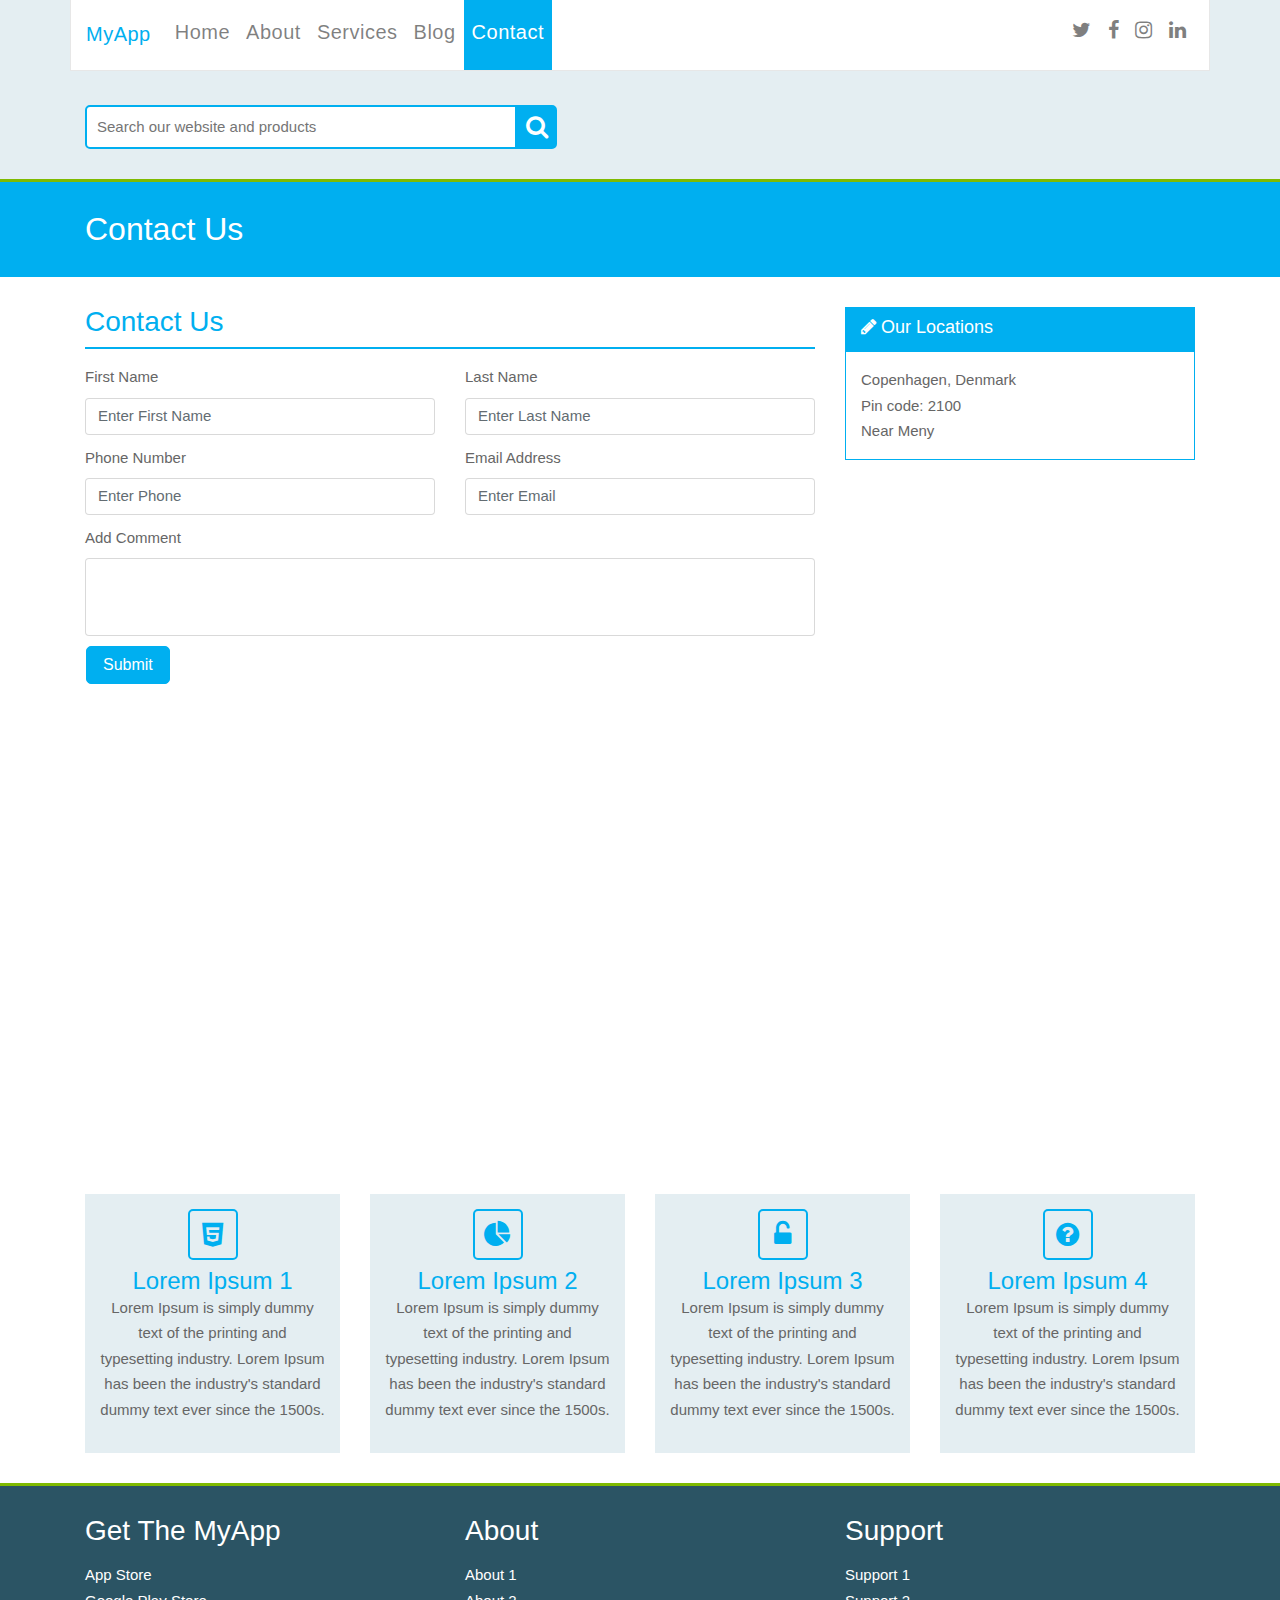
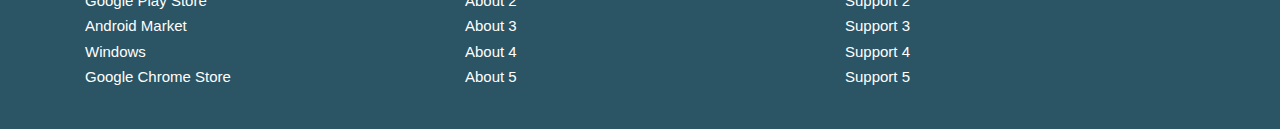
<file: contact.html>
<!DOCTYPE html>
<html lang="en">
<head>
    <meta charset="UTF-8">
    <title>MyApp-Contact</title>
    <link rel="stylesheet" href="css/bootstrap.min.css">
    <link rel="stylesheet" href="css/font-awesome.css">
    <link rel="stylesheet" href="css/app.css">
</head>
<body>
    <header>
        <nav class="navbar navbar-toggleable-md navbar-light bg-faded fixed-top">
            <div class="container">
                <button class="navbar-toggler navbar-toggler-right" type="button" data-toggle="collapse" data-target="#navbarTogglerDemo02" aria-controls="navbarTogglerDemo02" aria-expanded="false" aria-label="Toggle navigation">
                    <span class="navbar-toggler-icon"></span>
                </button>
                <h1 class="navbar-brand"><a href="index.html">MyApp</a></h1>
                <div class="collapse navbar-collapse" id="navbarTogglerDemo02">
                    <ul class="navbar-nav mr-auto mt-2 mt-md-0">
                      <li class="nav-item">
                        <a class="nav-link" href="index.html">Home</a>
                      </li>
                      <li class="nav-item">
                        <a class="nav-link" href="about.html">About</a>
                      </li>
                      <li class="nav-item">
                        <a class="nav-link" href="services.html">Services</a>
                      </li>
                      <li class="nav-item">
                        <a class="nav-link" href="blog.html">Blog</a>
                      </li>
                      <li class="nav-item active">
                        <a class="nav-link" href="contact.html">Contact</a>
                      </li>
                    </ul>
                    <ul class="nav navbar-nav navbar-sub pull-right-md social-icons">
                        <li class="nav-item social-icon">
                            <a class="nav-link" href="#"><i class="fa fa-twitter" aria-hidden="true"></i></a>
                        </li>
                        <li class="nav-item social-icon">
                            <a class="nav-link" href="#"><i class="fa fa-facebook" aria-hidden="true"></i></a>
                        </li>
                        <li class="nav-item social-icon">
                            <a class="nav-link" href="#"><i class="fa fa-instagram" aria-hidden="true"></i></a>
                        </li>
                        <li class="nav-item social-icon">
                            <a class="nav-link" href="#"><i class="fa fa-linkedin" aria-hidden="true"></i></a>
                        </li>
                    </ul>
                  </div>
            </div>
        </nav>
    </header>
    
    <section class="search section-light push-down">
        <div class="container">
            <div class="row">
                <div class="col-xs-12 col-md-9 col-lg-6">
                    <form class="search-form">
                        <input type="search" placeholder="Search our website and products" class="form-element-border br-t-l" /><button type="submit" value=" " class="text-center form-element-border br-b-r"><i class="fa fa-search fa-3" aria-hidden="true"></i></button>
                    </form>
                </div>
                <div class="col-xs-12 col-md-3 col-lg-6">
                </div>
            </div>
        </div>
    </section>
    
    <section class="main-page-heading section-primary-top-border">
        <div class="container">
            <div class="row">
                <div class="col-md-12">
                    <h2 class="page-heading">Contact Us</h2>
                </div>
            </div>
        </div>
    </section>
    
    <section class="page-details">
        <div class="container">
            <div class="row">
                <div class="col-xs-12 col-lg-8">                    
                    <h3 class="content-heading">Contact Us</h3>
                    <form class="contact-form">
                       <div class="row">
                        <div class="form-group col-md-6">
                            <label for="fname-input">First Name</label>
                            <input type="text" class="form-control" id="fname-input" placeholder="Enter First Name" required>
                        </div>
                        <div class="form-group col-md-6">
                            <label for="lname-input">Last Name</label>
                            <input type="text" class="form-control" id="lname-input" placeholder="Enter Last Name">
                        </div>
                        <div class="form-group col-md-6">
                            <label for="phone-input">Phone Number</label>
                            <input type="tel" class="form-control" id="phone-input" placeholder="Enter Phone" pattern="^\d{4}-\d{3}-\d{4}$" required>
                        </div>
                        <div class="form-group col-md-6">
                            <label for="email-input">Email Address</label>
                            <input type="email" class="form-control" id="email-input" placeholder="Enter Email" required>
                        </div>
                        <div class="form-group col-md-12">
                            <label for="comment-textarea">Add Comment</label>
                            <textarea class="form-control" id="comment-textarea" rows="3"></textarea>
                        </div>
                        <button type="submit" class="btn btn-primary mb-4 mb-lg-0 ml-3">Submit</button>
                        </div>
                    </form>   
                </div>
                <div class="col-xs-12 col-lg-4">
                    <div class="block-primary-head">
                        <h3><i class="fa fa-pencil" aria-hidden="true"></i> Our Locations</h3>
                        <div class="block-content">
                            <span>Copenhagen, Denmark<br/>
                            Pin code: 2100<br/>
                            Near Meny</span>
                        </div>
                    </div>
                </div>
            </div>
        </div>
    </section>
    
    <section class="contact-map no-pad">
       <div class="embed-responsive embed-responsive-16by9">
            <iframe class="embed-responsive-item" src="https://www.google.com/maps/embed?pb=!1m18!1m12!1m3!1d2247.781552009901!2d12.56412621565335!3d55.710168780541956!2m3!1f0!2f0!3f0!3m2!1i1024!2i768!4f13.1!3m3!1m2!1s0x46525258c8f9202d%3A0xd5cd69c04ad82f72!2sSankt+Kjelds+Gade+32%2C+2100+K%C3%B8benhavn+%C3%98!5e0!3m2!1sen!2sdk!4v1506828540453" style="height: 450px" allowfullscreen></iframe>
        </div>
    </section>
    
    <section class="features text-center">
        <div class="container">
            <div class="row">
                <div class="col-md-6 col-lg-3">
                   <div class="block block-light">
                        <i class="fa fa-html5 fa-primary fa-rounded fa-4 mb-2" aria-hidden="true"></i>
                        <h4 class="heading-primary">Lorem Ipsum 1</h4>
                        <p>Lorem Ipsum is simply dummy text of the printing and typesetting industry. Lorem Ipsum has been the industry's standard dummy text ever since the 1500s.</p>
                    </div>
                </div>
                <div class="col-md-6 col-lg-3">
                   <div class="block block-light">
                        <i class="fa fa-pie-chart fa-primary fa-rounded fa-4 mb-2" aria-hidden="true"></i>
                        <h4 class="heading-primary">Lorem Ipsum 2</h4>
                        <p>Lorem Ipsum is simply dummy text of the printing and typesetting industry. Lorem Ipsum has been the industry's standard dummy text ever since the 1500s.</p>
                    </div>
                </div>
                <div class="col-md-6 col-lg-3">
                   <div class="block block-light">
                        <i class="fa fa-unlock-alt fa-primary fa-rounded fa-4 mb-2" aria-hidden="true"></i>
                        <h4 class="heading-primary">Lorem Ipsum 3</h4>
                        <p>Lorem Ipsum is simply dummy text of the printing and typesetting industry. Lorem Ipsum has been the industry's standard dummy text ever since the 1500s.</p>
                    </div>
                </div>
                <div class="col-md-6 col-lg-3">
                   <div class="block block-light">
                        <i class="fa fa-question-circle fa-primary fa-rounded fa-4 mb-2" aria-hidden="true"></i>
                        <h4 class="heading-primary">Lorem Ipsum 4</h4>
                        <p>Lorem Ipsum is simply dummy text of the printing and typesetting industry. Lorem Ipsum has been the industry's standard dummy text ever since the 1500s.</p>
                    </div>
                </div>
            </div>
        </div>
    </section>
    
    <footer class="section-dark">
        <div class="container">
            <div class="row">
                <div class="col-md-4 mb-4">
                    <h3 class="footer-heading">Get the MyApp</h3>
                    <ul class="footer-list">
                        <li><a href="#">App store</a></li>
                        <li><a href="#">Google play store</a></li>
                        <li><a href="#">Android Market</a></li>
                        <li><a href="#">Windows</a></li>
                        <li><a href="#">Google Chrome store</a></li>
                    </ul>
                </div>
                <div class="col-md-4 mb-4">
                    <h3 class="footer-heading">About</h3>
                    <ul class="footer-list">
                        <li><a href="#">About 1</a></li>
                        <li><a href="#">About 2</a></li>
                        <li><a href="#">About 3</a></li>
                        <li><a href="#">About 4</a></li>
                        <li><a href="#">About 5</a></li>
                    </ul>
                </div>
                <div class="col-md-4 mb-3">
                    <h3 class="footer-heading">Support</h3>
                    <ul class="footer-list">
                        <li><a href="#">Support 1</a></li>
                        <li><a href="#">Support 2</a></li>
                        <li><a href="#">Support 3</a></li>
                        <li><a href="#">Support 4</a></li>
                        <li><a href="#">Support 5</a></li>
                    </ul>
                </div>
            </div>
        </div>
    </footer>
    
    <script src="https://code.jquery.com/jquery-3.2.1.slim.min.js"></script>
    <script src="js/popper.min.js"></script>
    <script src="js/bootstrap.min.js"></script>
</body>
</html>
</file>
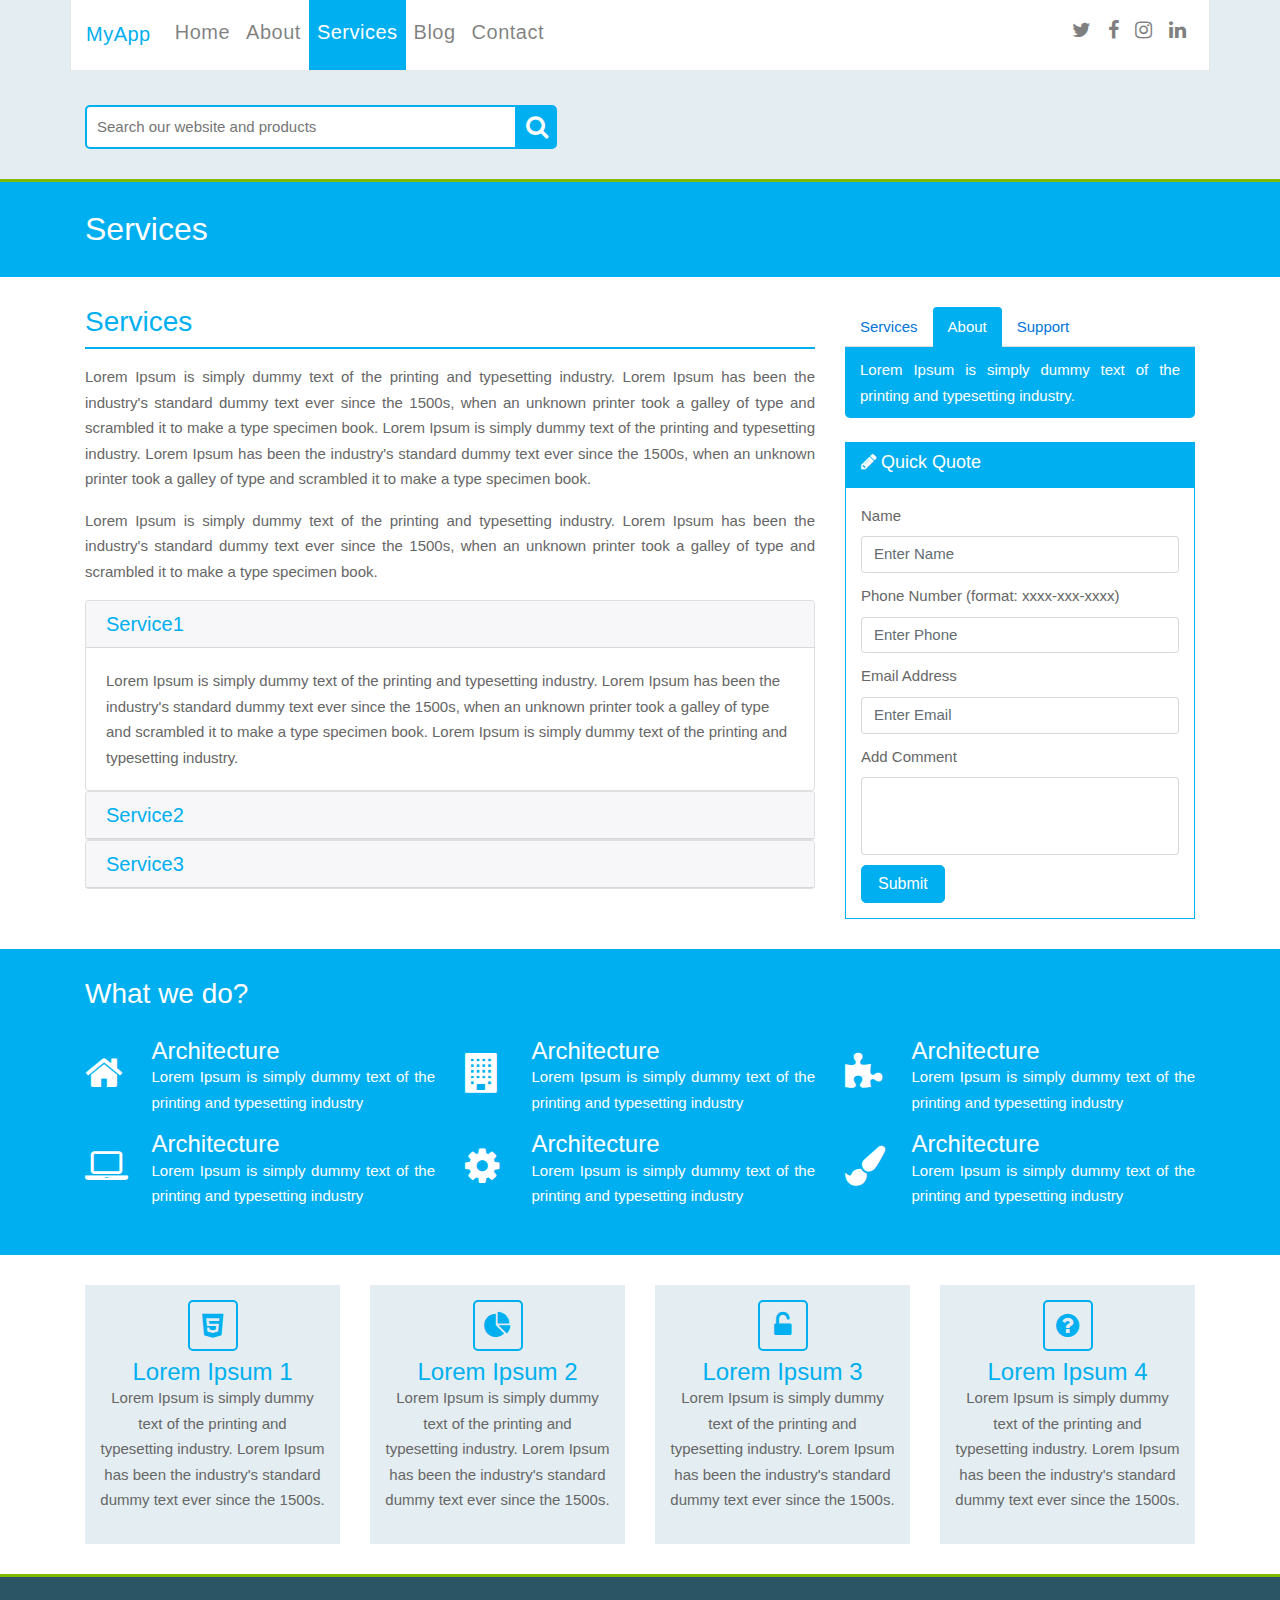
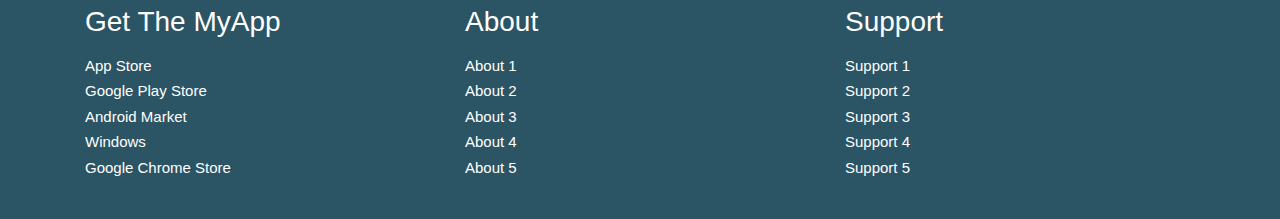
<file: services.html>
<!DOCTYPE html>
<html lang="en">
<head>
    <meta charset="UTF-8">
    <title>MyApp-Services</title>
    <link rel="stylesheet" href="css/bootstrap.min.css">
    <link rel="stylesheet" href="css/font-awesome.css">
    <link rel="stylesheet" href="css/app.css">
</head>
<body>
    <header>
        <nav class="navbar navbar-toggleable-md navbar-light bg-faded fixed-top">
            <div class="container">
                <button class="navbar-toggler navbar-toggler-right" type="button" data-toggle="collapse" data-target="#navbarTogglerDemo02" aria-controls="navbarTogglerDemo02" aria-expanded="false" aria-label="Toggle navigation">
                    <span class="navbar-toggler-icon"></span>
                </button>
                <h1 class="navbar-brand"><a href="index.html">MyApp</a></h1>
                <div class="collapse navbar-collapse" id="navbarTogglerDemo02">
                    <ul class="navbar-nav mr-auto mt-2 mt-md-0">
                      <li class="nav-item">
                        <a class="nav-link" href="index.html">Home</a>
                      </li>
                      <li class="nav-item">
                        <a class="nav-link" href="about.html">About</a>
                      </li>
                      <li class="nav-item active">
                        <a class="nav-link" href="services.html">Services</a>
                      </li>
                      <li class="nav-item">
                        <a class="nav-link" href="blog.html">Blog</a>
                      </li>
                      <li class="nav-item">
                        <a class="nav-link" href="contact.html">Contact</a>
                      </li>
                    </ul>
                    <ul class="nav navbar-nav navbar-sub pull-right-md social-icons">
                        <li class="nav-item social-icon">
                            <a class="nav-link" href="#"><i class="fa fa-twitter" aria-hidden="true"></i></a>
                        </li>
                        <li class="nav-item social-icon">
                            <a class="nav-link" href="#"><i class="fa fa-facebook" aria-hidden="true"></i></a>
                        </li>
                        <li class="nav-item social-icon">
                            <a class="nav-link" href="#"><i class="fa fa-instagram" aria-hidden="true"></i></a>
                        </li>
                        <li class="nav-item social-icon">
                            <a class="nav-link" href="#"><i class="fa fa-linkedin" aria-hidden="true"></i></a>
                        </li>
                    </ul>
                  </div>
            </div>
        </nav>
    </header>
    
    <section class="search section-light push-down">
        <div class="container">
            <div class="row">
                <div class="col-xs-12 col-md-9 col-lg-6">
                    <form class="search-form">
                        <input type="search" placeholder="Search our website and products" class="form-element-border br-t-l" /><button type="submit" value=" " class="text-center form-element-border br-b-r"><i class="fa fa-search fa-3" aria-hidden="true"></i></button>
                    </form>
                </div>
                <div class="col-xs-12 col-md-3 col-lg-6">
                </div>
            </div>
        </div>
    </section>
    
    <section class="main-page-heading section-primary-top-border">
        <div class="container">
            <div class="row">
                <div class="col-md-12">
                    <h2 class="page-heading">Services</h2>
                </div>
            </div>
        </div>
    </section>
    
    <section class="page-details">
        <div class="container">
            <div class="row">
                <div class="col-xs-12 col-lg-8">                    
                    <h3 class="content-heading heading-primary">Services</h3>
                    <p class="text-justify">Lorem Ipsum is simply dummy text of the printing and typesetting industry. Lorem Ipsum has been the industry's standard dummy text ever since the 1500s, when an unknown printer took a galley of type and scrambled it to make a type specimen book. Lorem Ipsum is simply dummy text of the printing and typesetting industry. Lorem Ipsum has been the industry's standard dummy text ever since the 1500s, when an unknown printer took a galley of type and scrambled it to make a type specimen book.</p>
                    <p class="text-justify">Lorem Ipsum is simply dummy text of the printing and typesetting industry. Lorem Ipsum has been the industry's standard dummy text ever since the 1500s, when an unknown printer took a galley of type and scrambled it to make a type specimen book.</p>
                    
                    <div id="accordion" class="mb-4 mb-lg-0" role="tablist" aria-multiselectable="true">
                      <div class="card">
                        <div class="card-header" role="tab" id="headingOne">
                          <h5 class="mb-0">
                            <a data-toggle="collapse" data-parent="#accordion" href="#collapseOne" aria-expanded="true" aria-controls="collapseOne">
                              Service1
                            </a>
                          </h5>
                        </div>

                        <div id="collapseOne" class="collapse show" role="tabpanel" aria-labelledby="headingOne">
                          <div class="card-block">Lorem Ipsum is simply dummy text of the printing and typesetting industry. Lorem Ipsum has been the industry's standard dummy text ever since the 1500s, when an unknown printer took a galley of type and scrambled it to make a type specimen book. Lorem Ipsum is simply dummy text of the printing and typesetting industry.</div>
                        </div>
                      </div>
                      <div class="card">
                        <div class="card-header" role="tab" id="headingTwo">
                          <h5 class="mb-0">
                            <a class="collapsed" data-toggle="collapse" data-parent="#accordion" href="#collapseTwo" aria-expanded="false" aria-controls="collapseTwo">
                              Service2
                            </a>
                          </h5>
                        </div>
                        <div id="collapseTwo" class="collapse" role="tabpanel" aria-labelledby="headingTwo">
                          <div class="card-block">Lorem Ipsum is simply dummy text of the printing and typesetting industry. Lorem Ipsum has been the industry's standard dummy text ever since the 1500s, when an unknown printer took a galley of type and scrambled it to make a type specimen book. Lorem Ipsum is simply dummy text of the printing and typesetting industry.</div>
                        </div>
                      </div>
                      <div class="card">
                        <div class="card-header" role="tab" id="headingThree">
                          <h5 class="mb-0">
                            <a class="collapsed" data-toggle="collapse" data-parent="#accordion" href="#collapseThree" aria-expanded="false" aria-controls="collapseThree">
                              Service3
                            </a>
                          </h5>
                        </div>
                        <div id="collapseThree" class="collapse" role="tabpanel" aria-labelledby="headingThree">
                          <div class="card-block">Lorem Ipsum is simply dummy text of the printing and typesetting industry. Lorem Ipsum has been the industry's standard dummy text ever since the 1500s, when an unknown printer took a galley of type and scrambled it to make a type specimen book. Lorem Ipsum is simply dummy text of the printing and typesetting industry.</div>
                        </div>
                      </div>
                    </div>
                </div>
                
                <div class="col-xs-12 col-lg-4">
                   <div class="tab-primary mb-4">
                        <ul class="nav nav-tabs" id="myTab" role="tablist">
                          <li class="nav-item">
                            <a class="nav-link" data-toggle="tab" href="#services" role="tab" aria-controls="services">Services</a>
                          </li>
                          <li class="nav-item">
                            <a class="nav-link active" data-toggle="tab" href="#about" role="tab" aria-controls="about">About</a>
                          </li>
                          <li class="nav-item">
                            <a class="nav-link" data-toggle="tab" href="#support" role="tab" aria-controls="support">Support</a>
                          </li>
                        </ul>

                        <div class="tab-content block-primary text-justify">
                          <div class="tab-pane active" id="services" role="tabpanel">
                              Lorem Ipsum is simply dummy text of the printing and typesetting industry.</div>
                          <div class="tab-pane" id="about" role="tabpanel">
                              when an unknown printer took a galley of type and scrambled it to make a type specimen book.</div>
                          <div class="tab-pane" id="support" role="tabpanel">
                              Lorem Ipsum is simply dummy text of the printing and typesetting industry.</div>
                        </div>
                    </div>
                    
                    <div class="block-primary-head no-pad-top">
                        <h3><i class="fa fa-pencil" aria-hidden="true"></i> Quick Quote</h3>
                        <div class="block-content">
                            <form class="form-services">
                              <div class="form-group">
                                <label for="name-input">Name</label>
                                <input type="text" class="form-control" id="name-input" placeholder="Enter Name" required>
                              </div>
                             <div class="form-group">
                                 <label for="phone-input">Phone Number (format: xxxx-xxx-xxxx)</label>
                                 <input type="tel" class="form-control" id="phone-input" placeholder="Enter Phone" pattern="^\d{4}-\d{3}-\d{4}$" required>
                              </div>
                              <div class="form-group">
                                 <label for="email-input">Email Address</label>
                                 <input type="email" class="form-control" id="email-input" placeholder="Enter Email" required>
                              </div>
                              <div class="form-group">
                                <label for="comment-textarea">Add Comment</label>
                                <textarea class="form-control" id="comment-textarea" rows="3"></textarea>
                              </div>
                              <button type="submit" class="btn btn-primary">Submit</button>
                            </form>
                        </div>
                    </div>
                    
                </div>
            </div>
        </div>
    </section>
    
    <section class="section-primary">
        <div class="container">
           <h3 class="content-heading heading-default mb-3">What we do?</h3>
            <div class="row">
                <div class="col-sm-6 col-lg-4">
                    <div class="block-icon">
                        <div class="icon">
                            <i class="fa fa-home fa-5" aria-hidden="true"></i>
                        </div>
                        <div class="icon-content">
                            <h4>Architecture</h4>
                            <p>Lorem Ipsum is simply dummy text of the printing and typesetting industry</p>
                        </div>
                    </div>
                </div>
                <div class="col-sm-6 col-lg-4">
                   <div class="block-icon">
                        <div class="icon">
                            <i class="fa fa-building fa-5" aria-hidden="true"></i>
                        </div>
                        <div class="icon-content">
                            <h4>Architecture</h4>
                            <p>Lorem Ipsum is simply dummy text of the printing and typesetting industry</p>
                        </div>
                    </div>
                </div>
                <div class="col-sm-6 col-lg-4">
                   <div class="block-icon">
                        <div class="icon">
                            <i class="fa fa-puzzle-piece fa-5" aria-hidden="true"></i>
                        </div>
                        <div class="icon-content">
                            <h4>Architecture</h4>
                            <p>Lorem Ipsum is simply dummy text of the printing and typesetting industry</p>
                        </div>
                    </div>
                </div>
            
               <div class="col-sm-6 col-lg-4">
                   <div class="block-icon">
                        <div class="icon">
                            <i class="fa fa-laptop fa-5" aria-hidden="true"></i>
                        </div>
                        <div class="icon-content">
                            <h4>Architecture</h4>
                            <p>Lorem Ipsum is simply dummy text of the printing and typesetting industry</p>
                        </div>
                   </div>
                </div>
                <div class="col-sm-6 col-lg-4">
                   <div class="block-icon">
                        <div class="icon">
                            <i class="fa fa-cog  fa-5" aria-hidden="true"></i>
                        </div>
                        <div class="icon-content">
                            <h4>Architecture</h4>
                            <p>Lorem Ipsum is simply dummy text of the printing and typesetting industry</p>
                        </div>
                    </div>
                </div>
                <div class="col-sm-6 col-lg-4">
                   <div class="block-icon">
                        <div class="icon">
                            <i class="fa fa-paint-brush  fa-5" aria-hidden="true"></i>
                        </div>
                        <div class="icon-content">
                            <h4>Architecture</h4>
                            <p>Lorem Ipsum is simply dummy text of the printing and typesetting industry</p>
                        </div>
                    </div>
                </div>
            </div>
        </div>
    </section>
    
    <section class="features text-center">
        <div class="container">
            <div class="row">
                <div class="col-md-6 col-lg-3">
                   <div class="block block-light">
                        <i class="fa fa-html5 fa-primary fa-rounded fa-4 mb-2" aria-hidden="true"></i>
                        <h4 class="heading-primary">Lorem Ipsum 1</h4>
                        <p>Lorem Ipsum is simply dummy text of the printing and typesetting industry. Lorem Ipsum has been the industry's standard dummy text ever since the 1500s.</p>
                    </div>
                </div>
                <div class="col-md-6 col-lg-3">
                   <div class="block block-light">
                        <i class="fa fa-pie-chart fa-primary fa-rounded fa-4 mb-2" aria-hidden="true"></i>
                        <h4 class="heading-primary">Lorem Ipsum 2</h4>
                        <p>Lorem Ipsum is simply dummy text of the printing and typesetting industry. Lorem Ipsum has been the industry's standard dummy text ever since the 1500s.</p>
                    </div>
                </div>
                <div class="col-md-6 col-lg-3">
                   <div class="block block-light">
                        <i class="fa fa-unlock-alt fa-primary fa-rounded fa-4 mb-2" aria-hidden="true"></i>
                        <h4 class="heading-primary">Lorem Ipsum 3</h4>
                        <p>Lorem Ipsum is simply dummy text of the printing and typesetting industry. Lorem Ipsum has been the industry's standard dummy text ever since the 1500s.</p>
                    </div>
                </div>
                <div class="col-md-6 col-lg-3">
                   <div class="block block-light">
                        <i class="fa fa-question-circle fa-primary fa-rounded fa-4 mb-2" aria-hidden="true"></i>
                        <h4 class="heading-primary">Lorem Ipsum 4</h4>
                        <p>Lorem Ipsum is simply dummy text of the printing and typesetting industry. Lorem Ipsum has been the industry's standard dummy text ever since the 1500s.</p>
                    </div>
                </div>
            </div>
        </div>
    </section>
    
    <footer class="section-dark">
        <div class="container">
            <div class="row">
                <div class="col-md-4 mb-4">
                    <h3 class="footer-heading">Get the MyApp</h3>
                    <ul class="footer-list">
                        <li><a href="#">App store</a></li>
                        <li><a href="#">Google play store</a></li>
                        <li><a href="#">Android Market</a></li>
                        <li><a href="#">Windows</a></li>
                        <li><a href="#">Google Chrome store</a></li>
                    </ul>
                </div>
                <div class="col-md-4 mb-4">
                    <h3 class="footer-heading">About</h3>
                    <ul class="footer-list">
                        <li><a href="#">About 1</a></li>
                        <li><a href="#">About 2</a></li>
                        <li><a href="#">About 3</a></li>
                        <li><a href="#">About 4</a></li>
                        <li><a href="#">About 5</a></li>
                    </ul>
                </div>
                <div class="col-md-4 mb-3">
                    <h3 class="footer-heading">Support</h3>
                    <ul class="footer-list">
                        <li><a href="#">Support 1</a></li>
                        <li><a href="#">Support 2</a></li>
                        <li><a href="#">Support 3</a></li>
                        <li><a href="#">Support 4</a></li>
                        <li><a href="#">Support 5</a></li>
                    </ul>
                </div>
            </div>
        </div>
    </footer>
    
    <script src="https://code.jquery.com/jquery-3.2.1.slim.min.js"></script>
    <script src="js/popper.min.js"></script>
    <script src="js/bootstrap.min.js"></script>
</body>
</html>
</file>
<file: css/app.css>
/* SASS Bootstrap theme
Author : Deepshikha
*/
/* BASE - Base style, variables, mixins etc. */
/*--Font colors--*/
/*--background colors--*/
/*banner section--*/
/*--Mixin--*/
/* line 1, ../scss/base/_base.scss */
* {
  padding: 0px;
  margin: 0px;
  vertical-align: top;
  box-sizing: border-box;
  -moz-box-sizing: border-box;
  -webkit-box-sizing: border-box;
}

/* line 2, ../scss/base/_base.scss */
h1, h2, h3, h4, h5, h6 {
  padding: 0px;
  margin: 0px;
}

/* line 3, ../scss/base/_base.scss */
a, a:hover, a:focus {
  text-decoration: none;
}

/* line 4, ../scss/base/_base.scss */
ul, li {
  list-style: none;
  margin: 0px;
  padding: 0px;
}

/* line 5, ../scss/base/_base.scss */
textarea {
  resize: none !important;
}

/* line 7, ../scss/base/_base.scss */
body {
  font-family: "segoe UI", "segoe WP", "segoe Regular", sans-serif;
  font-size: 15px;
  color: #666666;
  line-height: 1.7em;
  background: #ffffff;
}

/* line 15, ../scss/base/_base.scss */
.no-pad {
  padding: 0px !important;
}

/* line 18, ../scss/base/_base.scss */
.no-pad-top {
  padding-top: 0px;
}

/* line 21, ../scss/base/_base.scss */
.no-pad-bottom {
  padding-bottom: 0px;
}

/* line 24, ../scss/base/_base.scss */
.extra-pad {
  padding-bottom: 50px;
}

/* line 27, ../scss/base/_base.scss */
.no-mar {
  margin: 0px;
}

/* line 30, ../scss/base/_base.scss */
.no-mar-top {
  margin-top: 0px;
}

/* line 33, ../scss/base/_base.scss */
.no-mar-bottom {
  margin-bottom: 0px !important;
}

/* line 36, ../scss/base/_base.scss */
.extra-mar {
  margin-bottom: 50px;
}

/* MODULES - individual site components */
/*--list items--*/
/* line 2, ../scss/modules/_typography.scss */
.list, .list-feature {
  margin-bottom: 20px;
}

/* line 5, ../scss/modules/_typography.scss */
.list-feature {
  width: 100%;
}
/* line 8, ../scss/modules/_typography.scss */
.list-feature li {
  line-height: 2.2em;
  border-bottom: 1px solid #cccccc;
  padding: 10px 0;
}
/* line 13, ../scss/modules/_typography.scss */
.list-feature li:last-child {
  border: 0px;
}
/* line 16, ../scss/modules/_typography.scss */
.list-feature span {
  font-size: 120%;
  padding-top: 10px;
}
/* line 20, ../scss/modules/_typography.scss */
.list-feature i {
  margin-top: 5px;
  margin-right: 10px;
}

/*--headings--*/
/* line 27, ../scss/modules/_typography.scss */
.heading-primary, .content-heading {
  color: #00aff0;
}

/* line 28, ../scss/modules/_typography.scss */
.heading-secondary {
  color: #7fba00;
}

/* line 29, ../scss/modules/_typography.scss */
.heading-light {
  color: #e4eef2;
}

/* line 30, ../scss/modules/_typography.scss */
.heading-dark {
  color: #2b5464;
}

/* line 31, ../scss/modules/_typography.scss */
.heading-default {
  color: white;
}

/* line 33, ../scss/modules/_typography.scss */
.content-heading {
  padding-bottom: 10px;
  margin-bottom: 15px;
  border-bottom: 2px solid #00aff0;
}

/*--font-awesom elements--*/
/* line 41, ../scss/modules/_typography.scss */
.fa-2 {
  font-size: 18px;
}

/* line 44, ../scss/modules/_typography.scss */
.fa-3 {
  font-size: 24px;
}

/* line 47, ../scss/modules/_typography.scss */
.fa-4 {
  font-size: 27px;
}

/* line 50, ../scss/modules/_typography.scss */
.fa-5 {
  font-size: 35px;
}

/* line 53, ../scss/modules/_typography.scss */
.fa-5 {
  font-size: 40px;
}

/* line 57, ../scss/modules/_typography.scss */
.fa-primary {
  color: #00aff0;
}

/* line 60, ../scss/modules/_typography.scss */
.fa-rounded {
  -webkit-border-radius: 5px;
  -moz-border-radius: 5px;
  -ms-border-radius: 5px;
  border-radius: 5px;
  border: 2px solid #00aff0;
  padding: 10px 0;
  width: 50px;
}

/*--Anchor--*/
/* line 68, ../scss/modules/_typography.scss */
.anchor-primary {
  color: #00aff0;
}

/* line 69, ../scss/modules/_typography.scss */
.anchor-secondary {
  color: #7fba00;
}

/* line 70, ../scss/modules/_typography.scss */
.anchor-light {
  color: #e4eef2;
}

/* line 71, ../scss/modules/_typography.scss */
.anchor-dark {
  color: #2b5464;
}

/* line 72, ../scss/modules/_typography.scss */
.anchor-default {
  color: white;
}

/* line 1, ../scss/modules/_blocks.scss */
.block {
  padding: 15px;
}

/* line 3, ../scss/modules/_blocks.scss */
.block-primary {
  background: #00aff0;
  color: #ffffff;
}

/* line 4, ../scss/modules/_blocks.scss */
.block-secondary {
  background: #7fba00;
  color: #ffffff;
}

/* line 5, ../scss/modules/_blocks.scss */
.block-light {
  background: #e4eef2;
  color: #666666;
}

/* line 6, ../scss/modules/_blocks.scss */
.block-dark {
  background: #2b5464;
  color: #ffffff;
}

/* line 7, ../scss/modules/_blocks.scss */
.block-dafault {
  background: white;
  color: #ffffff;
}

/* line 9, ../scss/modules/_blocks.scss */
.block-image {
  border: 1px solid #cccccc;
  -webkit-border-radius: 5px;
  -moz-border-radius: 5px;
  -ms-border-radius: 5px;
  border-radius: 5px;
}

/* line 14, ../scss/modules/_blocks.scss */
.block-primary-head {
  border: 1px solid #00aff0;
}
/* line 16, ../scss/modules/_blocks.scss */
.block-primary-head h3 {
  padding: 10px 15px 15px;
  color: white;
  background: #00aff0;
  font-size: 18px;
}
/* line 22, ../scss/modules/_blocks.scss */
.block-primary-head .block-content {
  padding: 15px 15px;
}

/* line 27, ../scss/modules/_blocks.scss */
.block-secondary-head {
  border: 1px solid #7fba00;
}

/* line 30, ../scss/modules/_blocks.scss */
.block-light-head {
  border: 1px solid #e4eef2;
}

/* line 33, ../scss/modules/_blocks.scss */
.block-dark-head {
  border: 1px solid #2b5464;
}

/* line 36, ../scss/modules/_blocks.scss */
.block-default-head {
  border: 1px solid white;
}

/*--services--*/
/* line 42, ../scss/modules/_blocks.scss */
.block-icon .icon {
  float: left;
  width: 17%;
  margin: 15px 0 0 0;
}
/* line 47, ../scss/modules/_blocks.scss */
.block-icon .icon-content {
  float: right;
  width: 81%;
}
/* line 50, ../scss/modules/_blocks.scss */
.block-icon .icon-content p {
  text-align: justify;
}

/* line 1, ../scss/modules/_buttons.scss */
.btn-primary {
  background: #00aff0;
  -webkit-border-radius: 5px;
  -moz-border-radius: 5px;
  -ms-border-radius: 5px;
  border-radius: 5px;
  border: 1px solid #00aff0;
}
/* line 5, ../scss/modules/_buttons.scss */
.btn-primary:hover, .btn-primary:focus {
  background: #008abd;
  border: 1px solid #008abd;
}

/*--banner section--*/
/* line 2, ../scss/modules/_sections.scss */
.banner-section {
  height: 400px;
  background: url("../img/banner-img.jpg") no-repeat top center;
}
/* line 5, ../scss/modules/_sections.scss */
.banner-section .banner-content {
  padding: 90px 15px;
}
/* line 7, ../scss/modules/_sections.scss */
.banner-section .banner-content h2 {
  color: #00aff0;
}
/* line 9, ../scss/modules/_sections.scss */
.banner-section .banner-content .download a {
  display: inline-block;
}

/* line 18, ../scss/modules/_sections.scss */
section {
  padding: 30px 0px;
}

/* line 22, ../scss/modules/_sections.scss */
.section-primary, .section-primary-top-border, .section-primary-bottom-border {
  background: #00aff0;
  color: #ffffff;
}

/* line 25, ../scss/modules/_sections.scss */
.section-secondary {
  background: #7fba00;
  color: #ffffff;
}

/* line 28, ../scss/modules/_sections.scss */
.section-light {
  background: #e4eef2;
  color: #666666;
}

/* line 31, ../scss/modules/_sections.scss */
.section-dark {
  background: #2b5464;
  color: #ffffff;
}

/* line 34, ../scss/modules/_sections.scss */
.section-default {
  background: white;
  color: #ffffff;
}

/* line 38, ../scss/modules/_sections.scss */
.section-dark a {
  color: #ffffff;
}

/* line 41, ../scss/modules/_sections.scss */
.push-down {
  padding-top: 105px;
}

/* line 42, ../scss/modules/_sections.scss */
.section-primary-top-border {
  border-top: 3px solid #7fba00;
}

/* line 43, ../scss/modules/_sections.scss */
.section-primary-bottom-border {
  border-bottom: 3px solid #7fba00;
}

/* line 46, ../scss/modules/_sections.scss */
.block-image img {
  border: 1px solid #cccccc;
}

/* line 47, ../scss/modules/_sections.scss */
.team-section h3 {
  margin: 0 0 10px 0;
}

/* line 50, ../scss/modules/_sections.scss */
.contact-map {
  height: 450px;
}

/*--Carousel--*/
/* line 2, ../scss/modules/_components.scss */
.carousel {
  border: 3px solid #00aff0;
  -webkit-border-radius: 5px;
  -moz-border-radius: 5px;
  -ms-border-radius: 5px;
  border-radius: 5px;
  background: white;
}
/* line 6, ../scss/modules/_components.scss */
.carousel .carousel-indicators li {
  background: white;
}
/* line 8, ../scss/modules/_components.scss */
.carousel .carousel-indicators li.active {
  background: #00aff0;
}

/* line 15, ../scss/modules/_components.scss */
#accordion a {
  color: #00aff0 !important;
}

/*--blockquote--*/
/* line 22, ../scss/modules/_components.scss */
.blockquote footer {
  padding: 0px;
  margin: 0px;
  border: 0px;
  color: white !important;
}
/* line 24, ../scss/modules/_components.scss */
.blockquote footer::after {
  content: none !important;
}

/* line 34, ../scss/modules/_components.scss */
.tab-primary ul li a {
  border: 0px !important;
}
/* line 36, ../scss/modules/_components.scss */
.tab-primary ul li a.active {
  background: #00aff0 !important;
  color: #ffffff !important;
}
/* line 43, ../scss/modules/_components.scss */
.tab-primary .tab-content {
  padding: 10px 15px;
  -webkit-border-radius: 0 0 5px 5px;
  -moz-border-radius: 0 0 5px 5px;
  -ms-border-radius: 0 0 5px 5px;
  border-radius: 0 0 5px 5px;
}

/* line 2, ../scss/modules/_forms.scss */
form .form-group {
  margin-bottom: 10px;
}
/* line 5, ../scss/modules/_forms.scss */
form input {
  font-size: 15px !important;
}
/* line 10, ../scss/modules/_forms.scss */
form input[type="search"] {
  width: 80%;
  padding: 7px 10px;
}
/* line 14, ../scss/modules/_forms.scss */
form input.form-element-border {
  border: 2px solid #00aff0;
}
/* line 17, ../scss/modules/_forms.scss */
form input.br-t-l {
  -webkit-border-radius: 5px 0 0 5px;
  -moz-border-radius: 5px 0 0 5px;
  -ms-border-radius: 5px 0 0 5px;
  border-radius: 5px 0 0 5px;
}
/* line 24, ../scss/modules/_forms.scss */
form button {
  background: #00aff0;
  color: white;
  cursor: pointer;
}
/* line 28, ../scss/modules/_forms.scss */
form button.form-element-border {
  border: 2px solid #00aff0;
  padding: 7px;
}
/* line 32, ../scss/modules/_forms.scss */
form button.br-b-r {
  -webkit-border-radius: 0 5px 5px 0;
  -moz-border-radius: 0 5px 5px 0;
  -ms-border-radius: 0 5px 5px 0;
  border-radius: 0 5px 5px 0;
}
/* line 36, ../scss/modules/_forms.scss */
form label {
  width: 100%;
}

/*--Blog--*/
/* line 2, ../scss/modules/_blog.scss */
.block-blog {
  border: 1px solid #cccccc;
}
/* line 4, ../scss/modules/_blog.scss */
.block-blog .blog-post {
  padding: 15px 15px 0;
  min-height: 235px;
}
/* line 7, ../scss/modules/_blog.scss */
.block-blog .blog-post .blog-img {
  width: 150px;
  float: left;
  margin: 0 20px 0 0;
  max-width: 40%;
  border: 1px solid #cccccc;
}
/* line 15, ../scss/modules/_blog.scss */
.block-blog .post-meta {
  background: #f3f3f3;
  padding: 6px 14px;
  border-top: 1px solid #cccccc;
  font-size: 14px;
}
/* line 20, ../scss/modules/_blog.scss */
.block-blog .post-meta span {
  margin: 0 7px 0 0;
}
/* line 22, ../scss/modules/_blog.scss */
.block-blog .post-meta span i {
  margin: 7px 4px 0 0;
}

/* line 30, ../scss/modules/_blog.scss */
.list-comment .comment {
  padding-bottom: 0px;
  margin-bottom: 10px;
  overflow: auto !important;
  clear: both;
}
/* line 35, ../scss/modules/_blog.scss */
.list-comment .comment:last-child {
  border: 0px;
  margin: 0 0 -10px 0;
}
/* line 39, ../scss/modules/_blog.scss */
.list-comment .comment img {
  float: left;
  -webkit-border-radius: 50%;
  -moz-border-radius: 50%;
  -ms-border-radius: 50%;
  border-radius: 50%;
  width: 75px;
  margin: 0 10px 10px 0;
  border: 1px solid #2b5464;
}
/* line 46, ../scss/modules/_blog.scss */
.list-comment .comment p {
  line-height: 22px;
  text-align: justify;
  margin-top: -5px;
}

/* LAYOUT - page layout styles */
/*---Navbar -*/
/* line 2, ../scss/layouts/_nav.scss */
.navbar {
  padding: 0px;
  background: none;
}
/* line 5, ../scss/layouts/_nav.scss */
.navbar .container {
  background: white;
  border-color: #e7e7e7;
  border-right: 1px solid #e7e7e7;
  border-left: 1px solid #e7e7e7;
  border-bottom: 1px solid #e7e7e7;
}
/* line 10, ../scss/layouts/_nav.scss */
.navbar .container a {
  color: #00aff0;
  font-size: 20px;
  letter-spacing: 0.5px;
  padding-bottom: 24px;
  padding-top: 20px;
}

/* line 19, ../scss/layouts/_nav.scss */
.navbar li a:hover, .navbar li a:focus {
  background: #00aff0;
  color: white !important;
}

/* line 20, ../scss/layouts/_nav.scss */
.navbar li.active a {
  background: #00aff0;
  color: white !important;
}

/*--Footer--*/
/* line 2, ../scss/layouts/_footer.scss */
footer {
  border-top: 3px solid #7fba00;
  text-transform: capitalize;
  padding: 30px 0 15px;
}
/* line 6, ../scss/layouts/_footer.scss */
footer .footer-heading {
  margin-bottom: 15px;
}

/*--Responsive style--*/
@media (max-width: 575px) {
  /* line 3, ../scss/layouts/_mobile.scss */
  .banner-section {
    height: 265px;
  }
  /* line 5, ../scss/layouts/_mobile.scss */
  .banner-section .banner-content {
    padding: 35px 5px;
  }
  /* line 7, ../scss/layouts/_mobile.scss */
  .banner-section .banner-content h2 {
    font-size: 25px;
  }

  /* line 14, ../scss/layouts/_mobile.scss */
  .navbar .container {
    width: 95%;
  }

  /* line 20, ../scss/layouts/_mobile.scss */
  .download a img {
    max-width: 140px;
  }

  /* line 24, ../scss/layouts/_mobile.scss */
  .contact-map, .contact-map iframe {
    height: 250px;
  }
}
/* Small viewport or screen */
@media (max-width: 767px) {
  /* line 35, ../scss/layouts/_mobile.scss */
  .features .col-md-4 {
    margin-bottom: 30px;
  }
  /* line 37, ../scss/layouts/_mobile.scss */
  .features .col-md-4:last-child {
    margin: 0px;
  }

  /* line 43, ../scss/layouts/_mobile.scss */
  section .col-md-6:nth-last-child(2) {
    margin-bottom: 30px !important;
  }

  /* line 47, ../scss/layouts/_mobile.scss */
  .search {
    text-align: center;
  }

  /* line 50, ../scss/layouts/_mobile.scss */
  footer {
    text-align: center;
  }

  /* line 53, ../scss/layouts/_mobile.scss */
  .blockquote-reverse {
    margin: 0px;
    padding-top: 0px;
    padding-bottom: 0px;
  }
  /* line 57, ../scss/layouts/_mobile.scss */
  .blockquote-reverse h2 {
    font-size: 22px;
  }
}
/* Medium viewport or screen */
@media (max-width: 991px) {
  /* line 65, ../scss/layouts/_mobile.scss */
  section .col-md-6 {
    margin-bottom: 30px;
  }
  /* line 67, ../scss/layouts/_mobile.scss */
  section .col-md-6:last-child, section .col-md-6:nth-last-child(2) {
    margin-bottom: 0px;
  }

  /* line 71, ../scss/layouts/_mobile.scss */
  .push-down {
    padding-top: 70px;
  }

  /* line 75, ../scss/layouts/_mobile.scss */
  .navbar h1 {
    padding: 13px 10px;
  }
  /* line 78, ../scss/layouts/_mobile.scss */
  .navbar button {
    margin-top: 6px;
  }
  /* line 81, ../scss/layouts/_mobile.scss */
  .navbar .nav-link {
    padding: 11px 10px 10px !important;
  }

  /* line 85, ../scss/layouts/_mobile.scss */
  .social-icons {
    display: block;
  }
  /* line 87, ../scss/layouts/_mobile.scss */
  .social-icons .social-icon {
    width: auto;
    display: inline-block;
  }
  /* line 90, ../scss/layouts/_mobile.scss */
  .social-icons .social-icon a {
    display: inline-block;
  }
}
/* Large viewport or screen */
</file>
